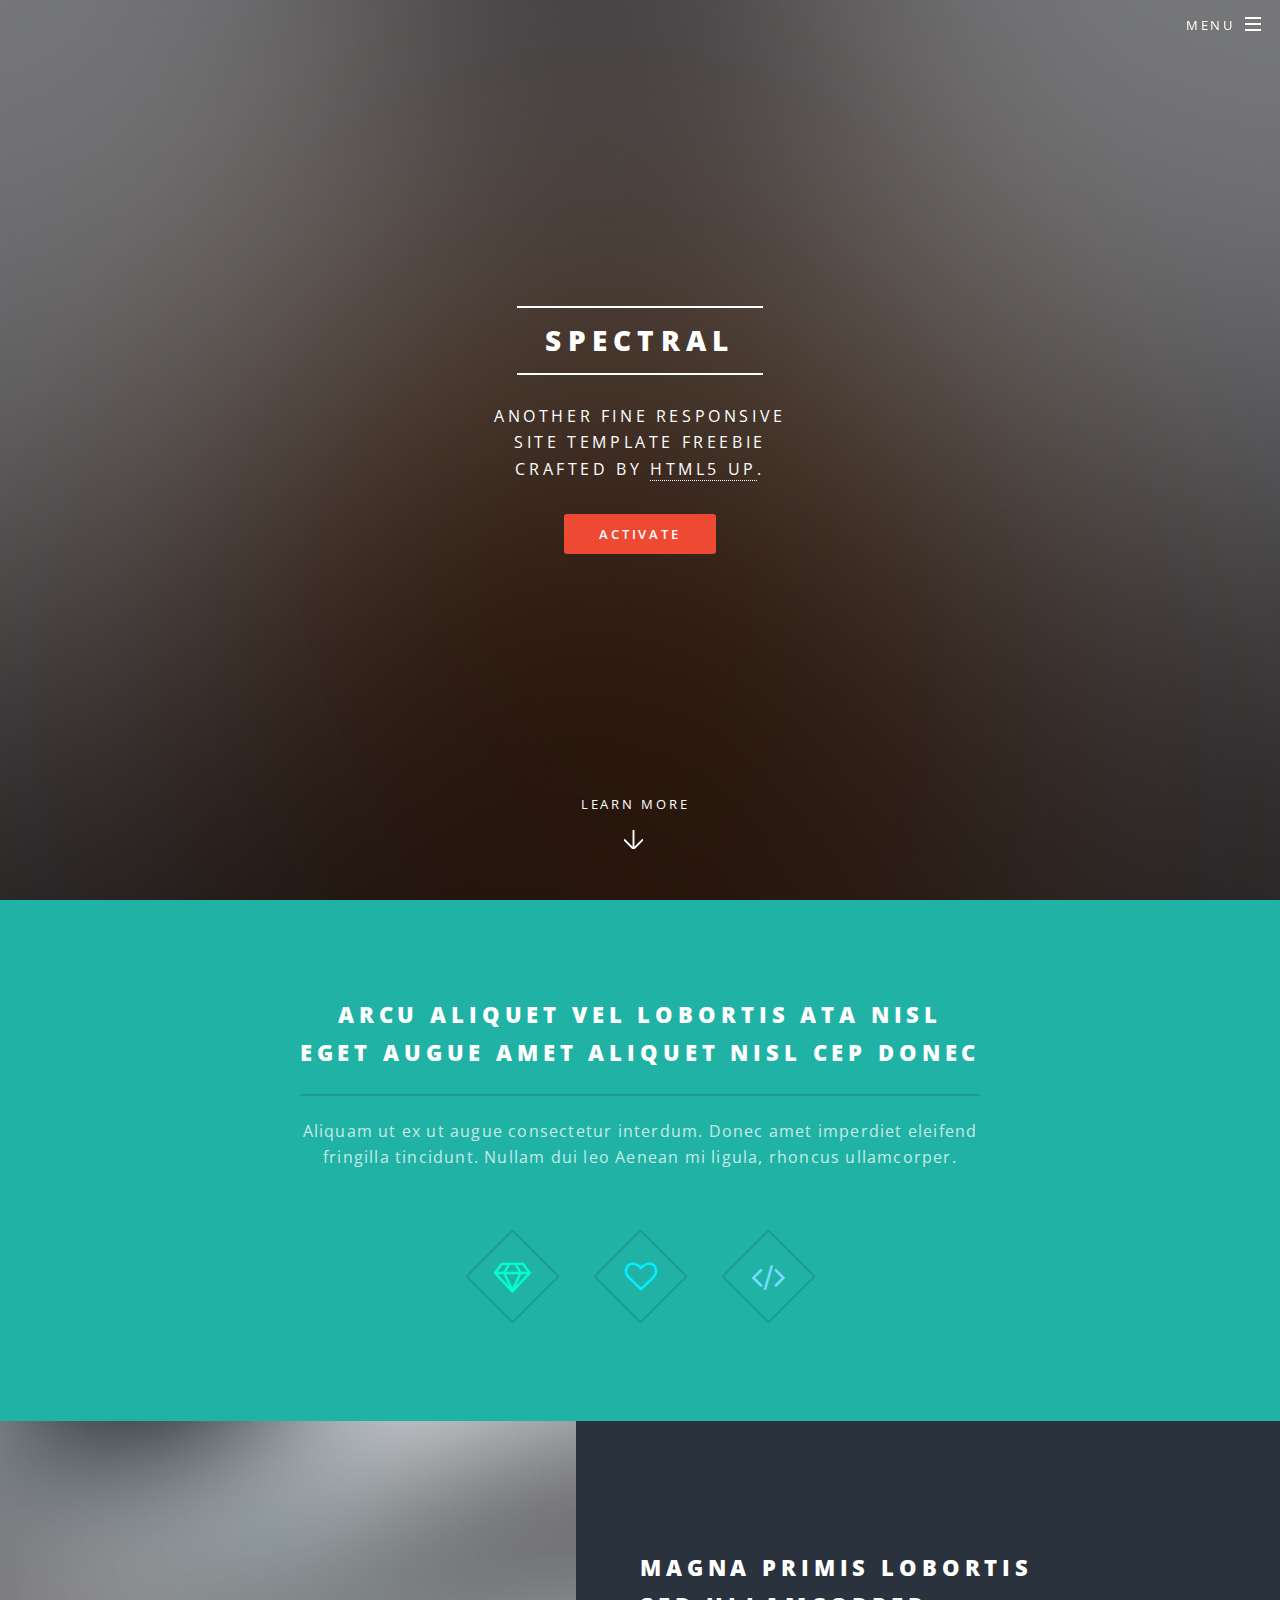
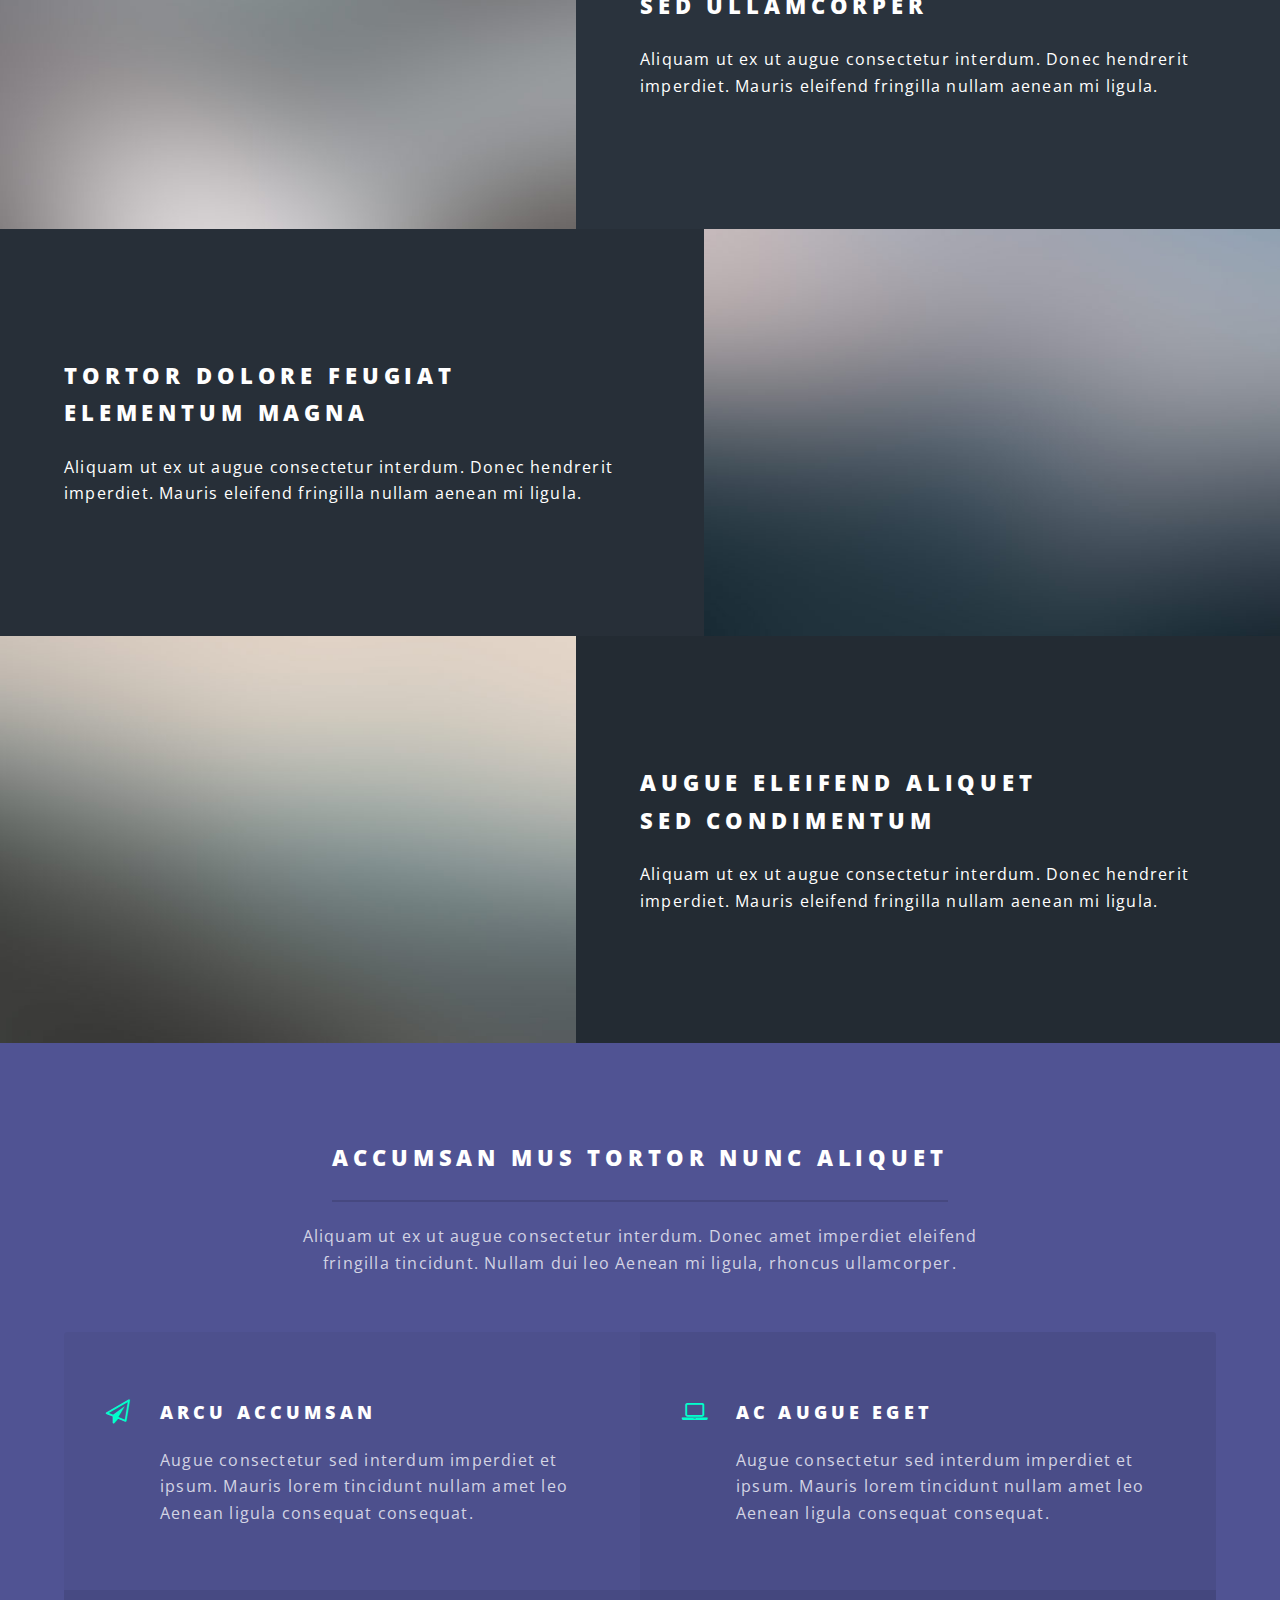
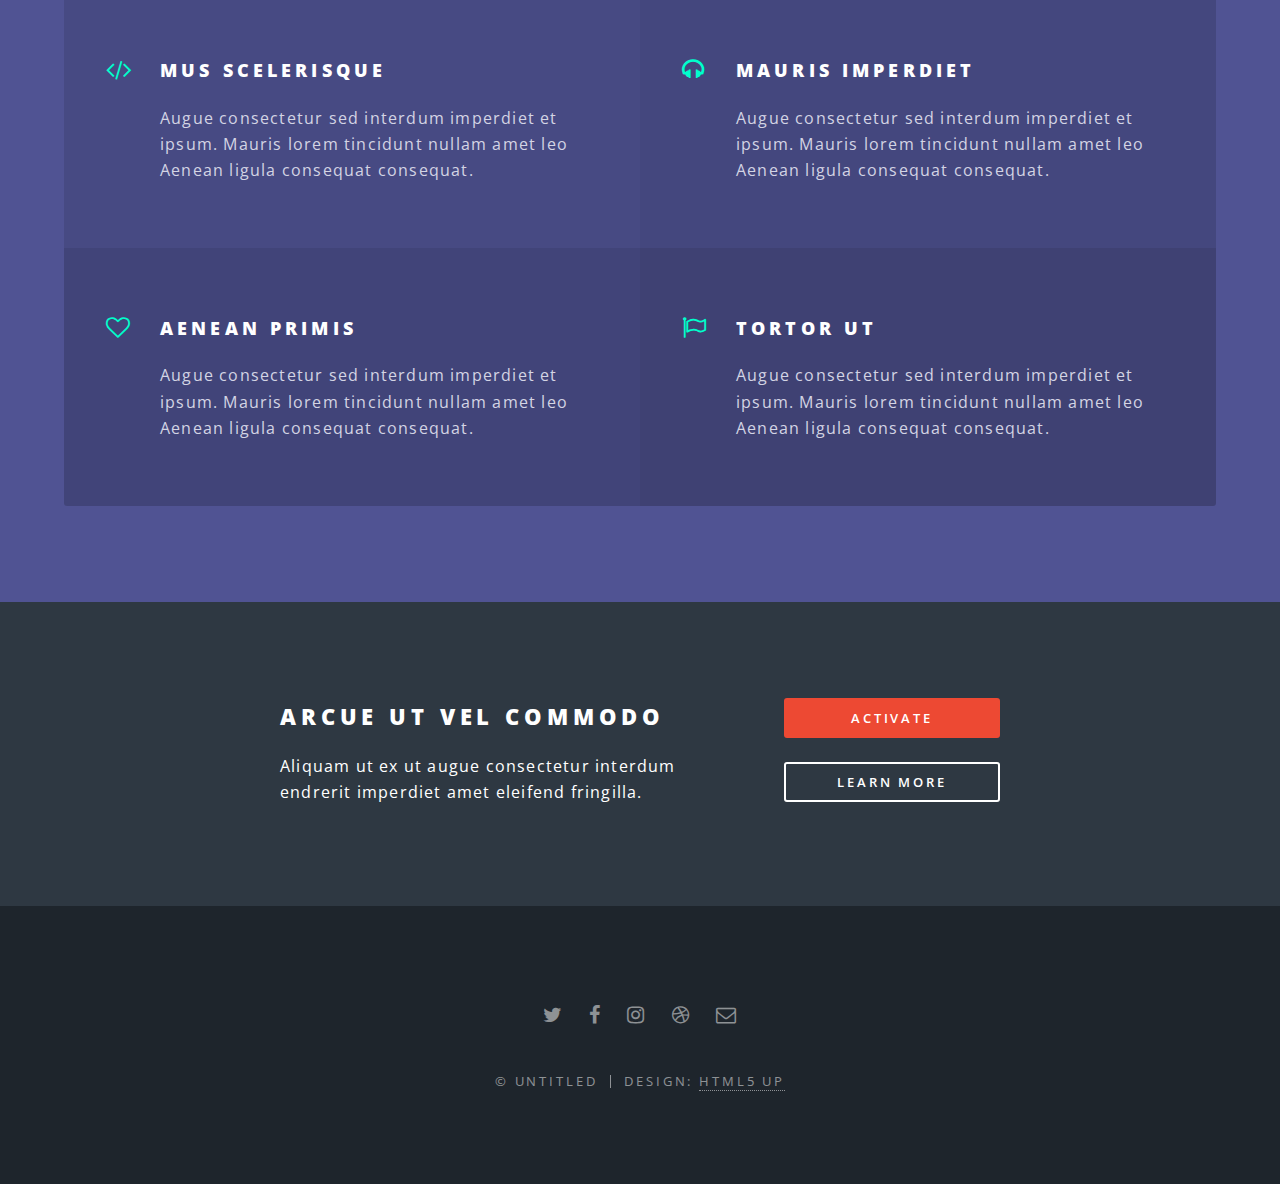
<file: website/html5up-spectral/index.html>
<!DOCTYPE HTML>
<!--
	Spectral by HTML5 UP
	html5up.net | @ajlkn
	Free for personal and commercial use under the CCA 3.0 license (html5up.net/license)
-->
<html>
	<head>
		<title>Spectral by HTML5 UP</title>
		<meta charset="utf-8" />
		<meta name="viewport" content="width=device-width, initial-scale=1" />
		<!--[if lte IE 8]><script src="assets/js/ie/html5shiv.js"></script><![endif]-->
		<link rel="stylesheet" href="assets/css/main.css" />
		<!--[if lte IE 8]><link rel="stylesheet" href="assets/css/ie8.css" /><![endif]-->
		<!--[if lte IE 9]><link rel="stylesheet" href="assets/css/ie9.css" /><![endif]-->
	</head>
	<body class="landing">

		<!-- Page Wrapper -->
			<div id="page-wrapper">

				<!-- Header -->
					<header id="header" class="alt">
						<h1><a href="index.html">Spectral</a></h1>
						<nav id="nav">
							<ul>
								<li class="special">
									<a href="#menu" class="menuToggle"><span>Menu</span></a>
									<div id="menu">
										<ul>
											<li><a href="index.html">Home</a></li>
											<li><a href="generic.html">Generic</a></li>
											<li><a href="elements.html">Elements</a></li>
											<li><a href="#">Sign Up</a></li>
											<li><a href="#">Log In</a></li>
										</ul>
									</div>
								</li>
							</ul>
						</nav>
					</header>

				<!-- Banner -->
					<section id="banner">
						<div class="inner">
							<h2>Spectral</h2>
							<p>Another fine responsive<br />
							site template freebie<br />
							crafted by <a href="http://html5up.net">HTML5 UP</a>.</p>
							<ul class="actions">
								<li><a href="#" class="button special">Activate</a></li>
							</ul>
						</div>
						<a href="#one" class="more scrolly">Learn More</a>
					</section>

				<!-- One -->
					<section id="one" class="wrapper style1 special">
						<div class="inner">
							<header class="major">
								<h2>Arcu aliquet vel lobortis ata nisl<br />
								eget augue amet aliquet nisl cep donec</h2>
								<p>Aliquam ut ex ut augue consectetur interdum. Donec amet imperdiet eleifend<br />
								fringilla tincidunt. Nullam dui leo Aenean mi ligula, rhoncus ullamcorper.</p>
							</header>
							<ul class="icons major">
								<li><span class="icon fa-diamond major style1"><span class="label">Lorem</span></span></li>
								<li><span class="icon fa-heart-o major style2"><span class="label">Ipsum</span></span></li>
								<li><span class="icon fa-code major style3"><span class="label">Dolor</span></span></li>
							</ul>
						</div>
					</section>

				<!-- Two -->
					<section id="two" class="wrapper alt style2">
						<section class="spotlight">
							<div class="image"><img src="images/pic01.jpg" alt="" /></div><div class="content">
								<h2>Magna primis lobortis<br />
								sed ullamcorper</h2>
								<p>Aliquam ut ex ut augue consectetur interdum. Donec hendrerit imperdiet. Mauris eleifend fringilla nullam aenean mi ligula.</p>
							</div>
						</section>
						<section class="spotlight">
							<div class="image"><img src="images/pic02.jpg" alt="" /></div><div class="content">
								<h2>Tortor dolore feugiat<br />
								elementum magna</h2>
								<p>Aliquam ut ex ut augue consectetur interdum. Donec hendrerit imperdiet. Mauris eleifend fringilla nullam aenean mi ligula.</p>
							</div>
						</section>
						<section class="spotlight">
							<div class="image"><img src="images/pic03.jpg" alt="" /></div><div class="content">
								<h2>Augue eleifend aliquet<br />
								sed condimentum</h2>
								<p>Aliquam ut ex ut augue consectetur interdum. Donec hendrerit imperdiet. Mauris eleifend fringilla nullam aenean mi ligula.</p>
							</div>
						</section>
					</section>

				<!-- Three -->
					<section id="three" class="wrapper style3 special">
						<div class="inner">
							<header class="major">
								<h2>Accumsan mus tortor nunc aliquet</h2>
								<p>Aliquam ut ex ut augue consectetur interdum. Donec amet imperdiet eleifend<br />
								fringilla tincidunt. Nullam dui leo Aenean mi ligula, rhoncus ullamcorper.</p>
							</header>
							<ul class="features">
								<li class="icon fa-paper-plane-o">
									<h3>Arcu accumsan</h3>
									<p>Augue consectetur sed interdum imperdiet et ipsum. Mauris lorem tincidunt nullam amet leo Aenean ligula consequat consequat.</p>
								</li>
								<li class="icon fa-laptop">
									<h3>Ac Augue Eget</h3>
									<p>Augue consectetur sed interdum imperdiet et ipsum. Mauris lorem tincidunt nullam amet leo Aenean ligula consequat consequat.</p>
								</li>
								<li class="icon fa-code">
									<h3>Mus Scelerisque</h3>
									<p>Augue consectetur sed interdum imperdiet et ipsum. Mauris lorem tincidunt nullam amet leo Aenean ligula consequat consequat.</p>
								</li>
								<li class="icon fa-headphones">
									<h3>Mauris Imperdiet</h3>
									<p>Augue consectetur sed interdum imperdiet et ipsum. Mauris lorem tincidunt nullam amet leo Aenean ligula consequat consequat.</p>
								</li>
								<li class="icon fa-heart-o">
									<h3>Aenean Primis</h3>
									<p>Augue consectetur sed interdum imperdiet et ipsum. Mauris lorem tincidunt nullam amet leo Aenean ligula consequat consequat.</p>
								</li>
								<li class="icon fa-flag-o">
									<h3>Tortor Ut</h3>
									<p>Augue consectetur sed interdum imperdiet et ipsum. Mauris lorem tincidunt nullam amet leo Aenean ligula consequat consequat.</p>
								</li>
							</ul>
						</div>
					</section>

				<!-- CTA -->
					<section id="cta" class="wrapper style4">
						<div class="inner">
							<header>
								<h2>Arcue ut vel commodo</h2>
								<p>Aliquam ut ex ut augue consectetur interdum endrerit imperdiet amet eleifend fringilla.</p>
							</header>
							<ul class="actions vertical">
								<li><a href="#" class="button fit special">Activate</a></li>
								<li><a href="#" class="button fit">Learn More</a></li>
							</ul>
						</div>
					</section>

				<!-- Footer -->
					<footer id="footer">
						<ul class="icons">
							<li><a href="#" class="icon fa-twitter"><span class="label">Twitter</span></a></li>
							<li><a href="#" class="icon fa-facebook"><span class="label">Facebook</span></a></li>
							<li><a href="#" class="icon fa-instagram"><span class="label">Instagram</span></a></li>
							<li><a href="#" class="icon fa-dribbble"><span class="label">Dribbble</span></a></li>
							<li><a href="#" class="icon fa-envelope-o"><span class="label">Email</span></a></li>
						</ul>
						<ul class="copyright">
							<li>&copy; Untitled</li><li>Design: <a href="http://html5up.net">HTML5 UP</a></li>
						</ul>
					</footer>

			</div>

		<!-- Scripts -->
			<script src="assets/js/jquery.min.js"></script>
			<script src="assets/js/jquery.scrollex.min.js"></script>
			<script src="assets/js/jquery.scrolly.min.js"></script>
			<script src="assets/js/skel.min.js"></script>
			<script src="assets/js/util.js"></script>
			<!--[if lte IE 8]><script src="assets/js/ie/respond.min.js"></script><![endif]-->
			<script src="assets/js/main.js"></script>

	</body>
</html>
</file>
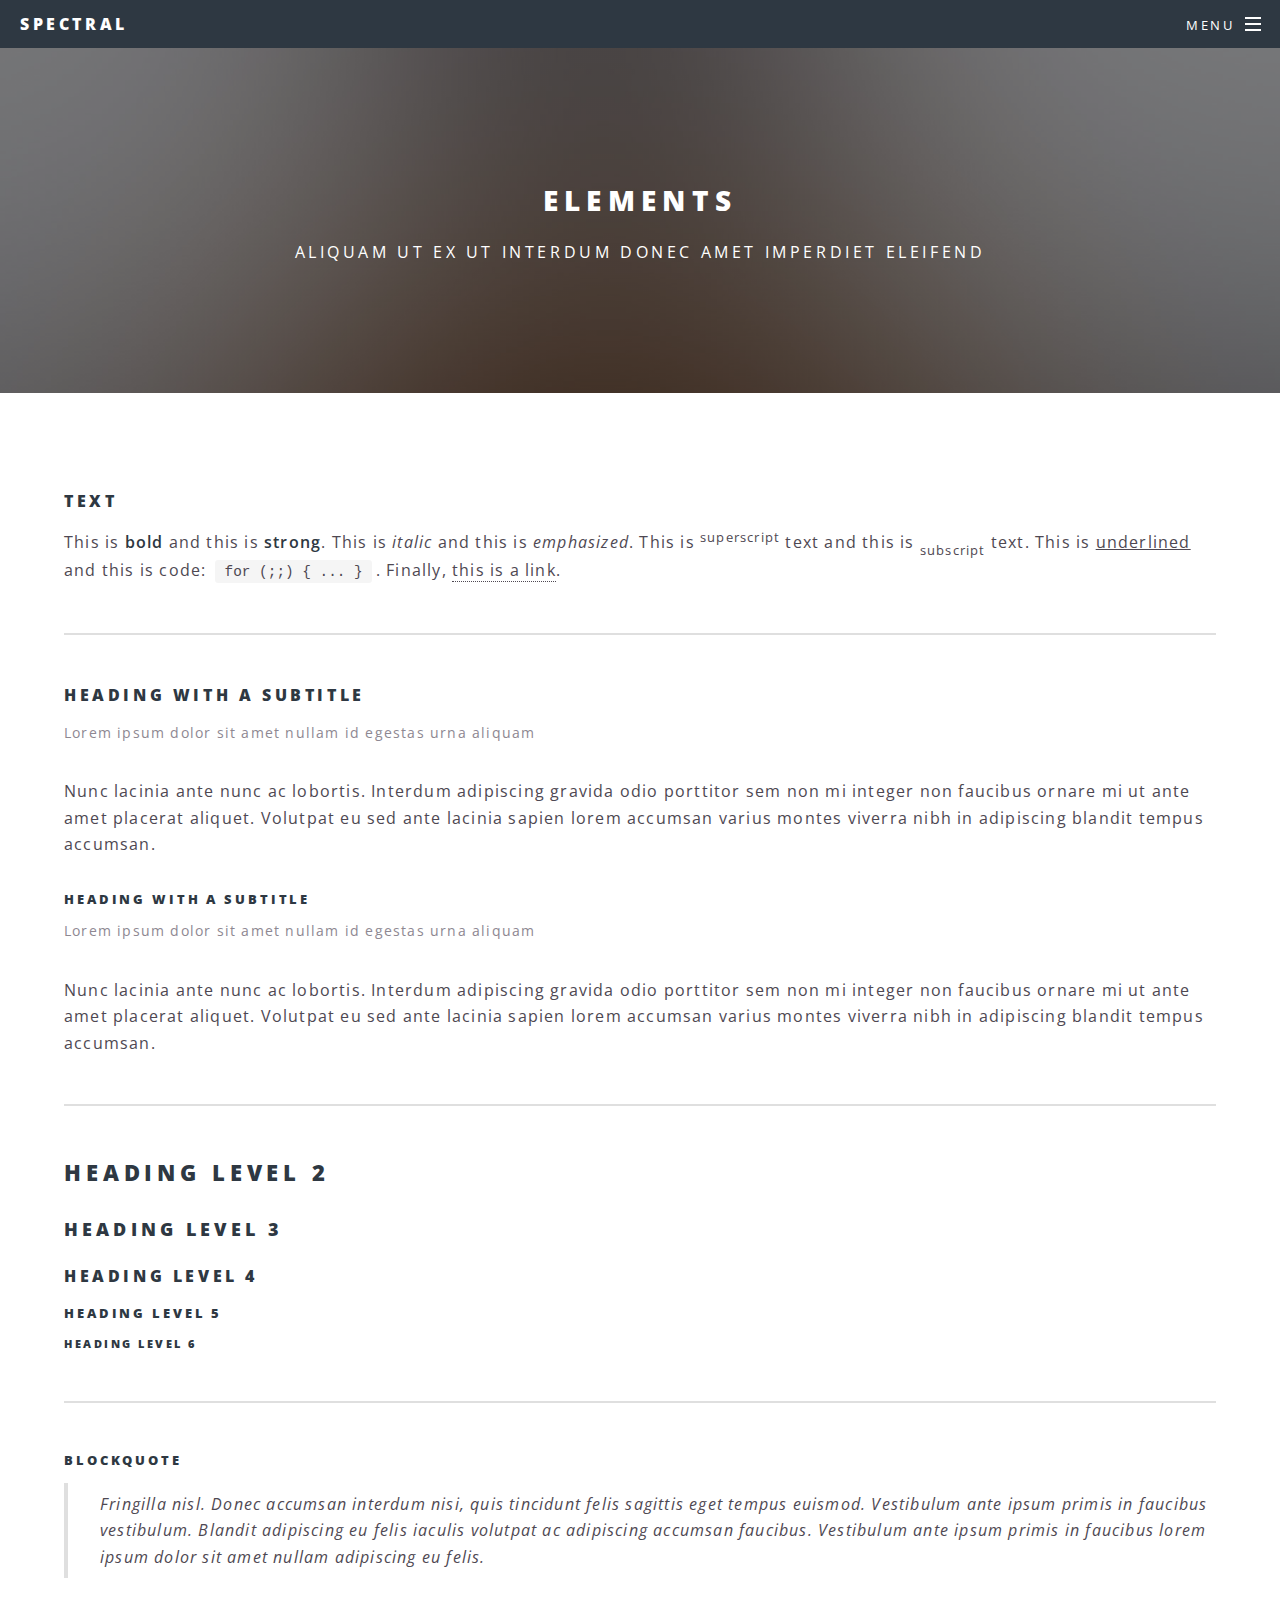
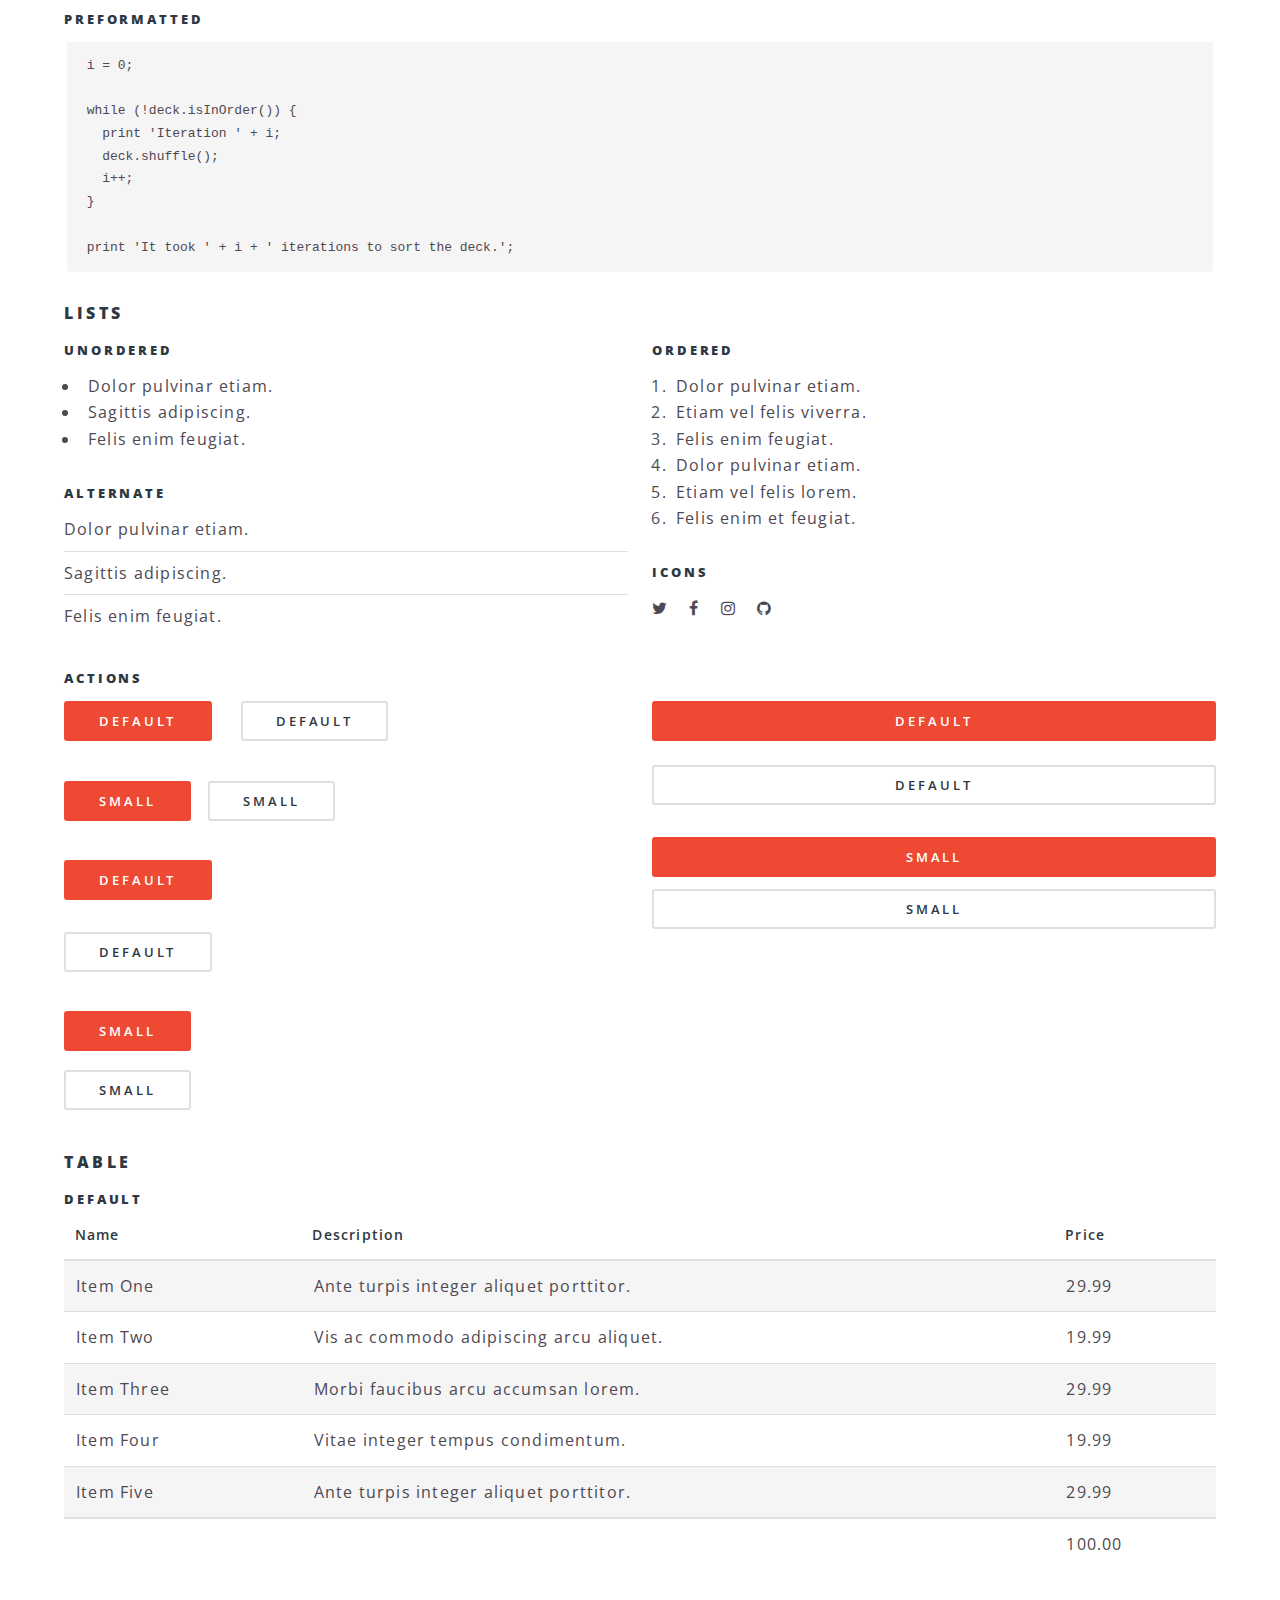
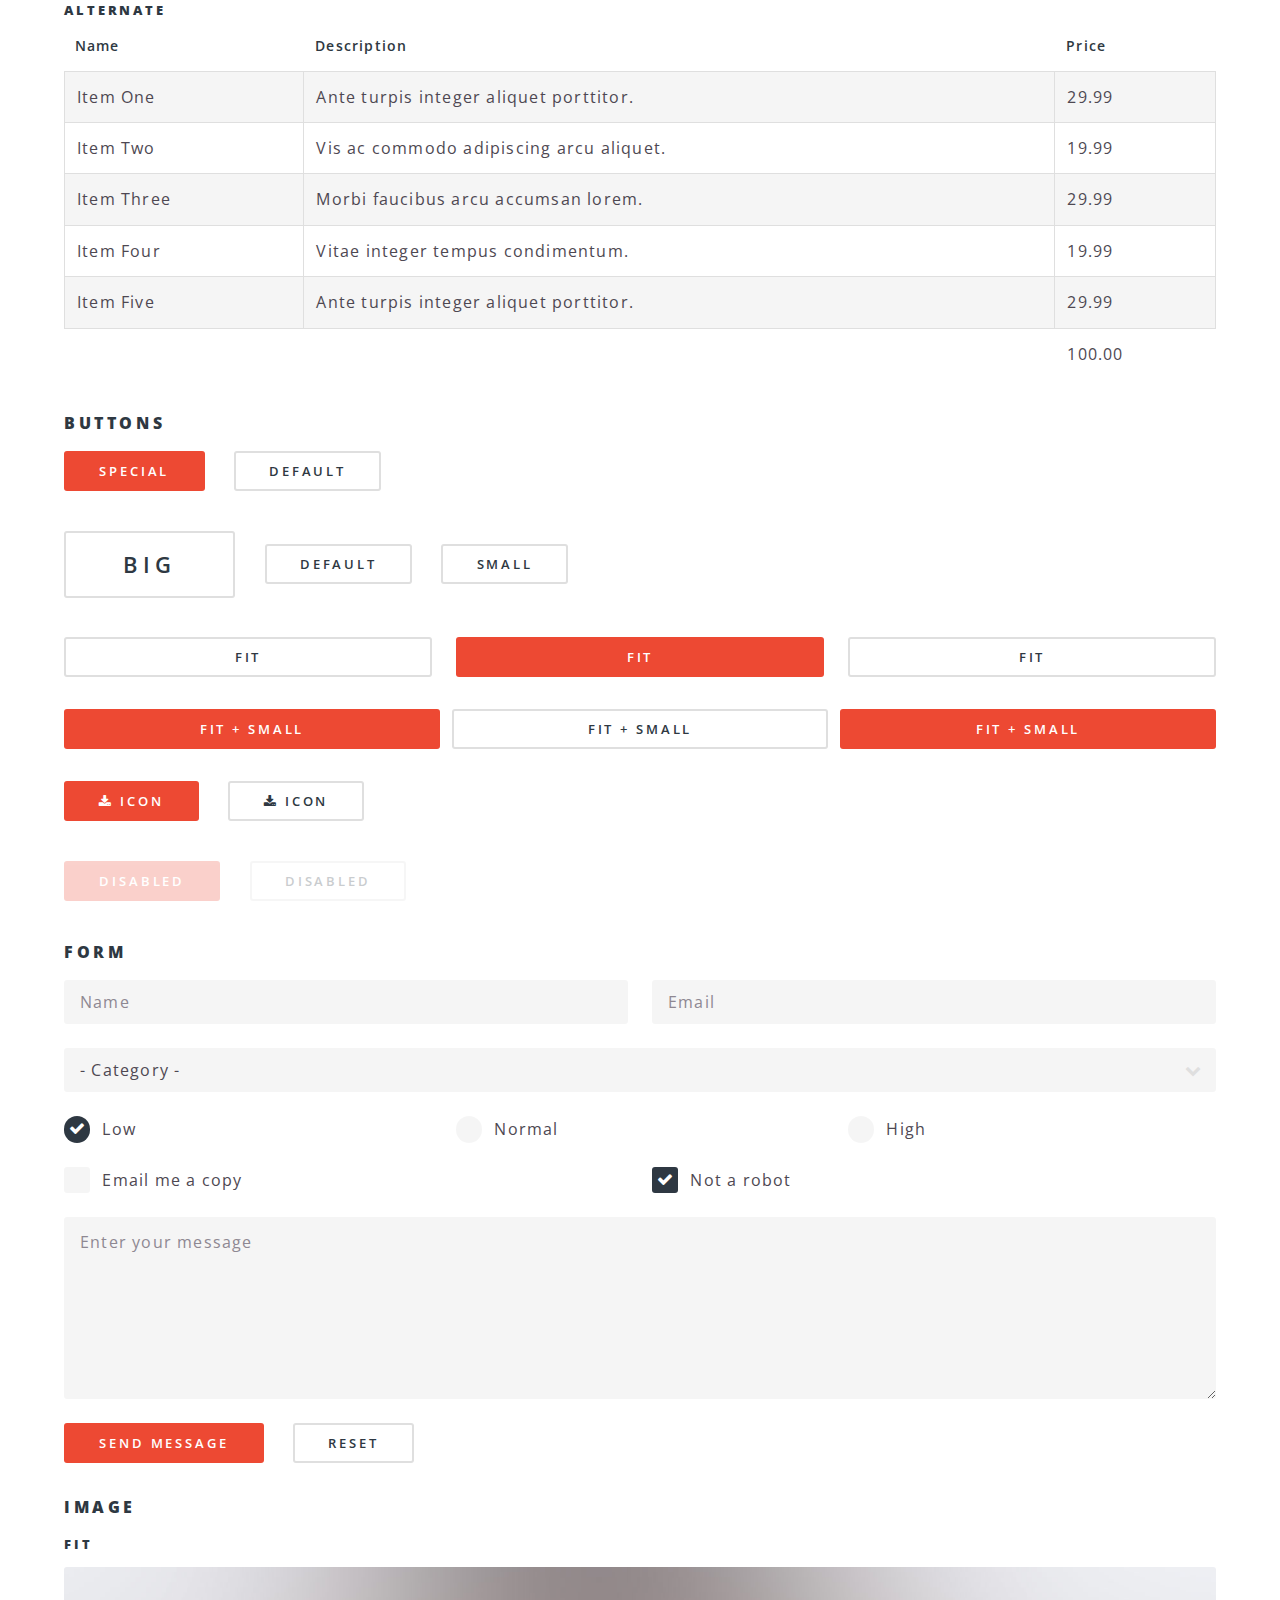
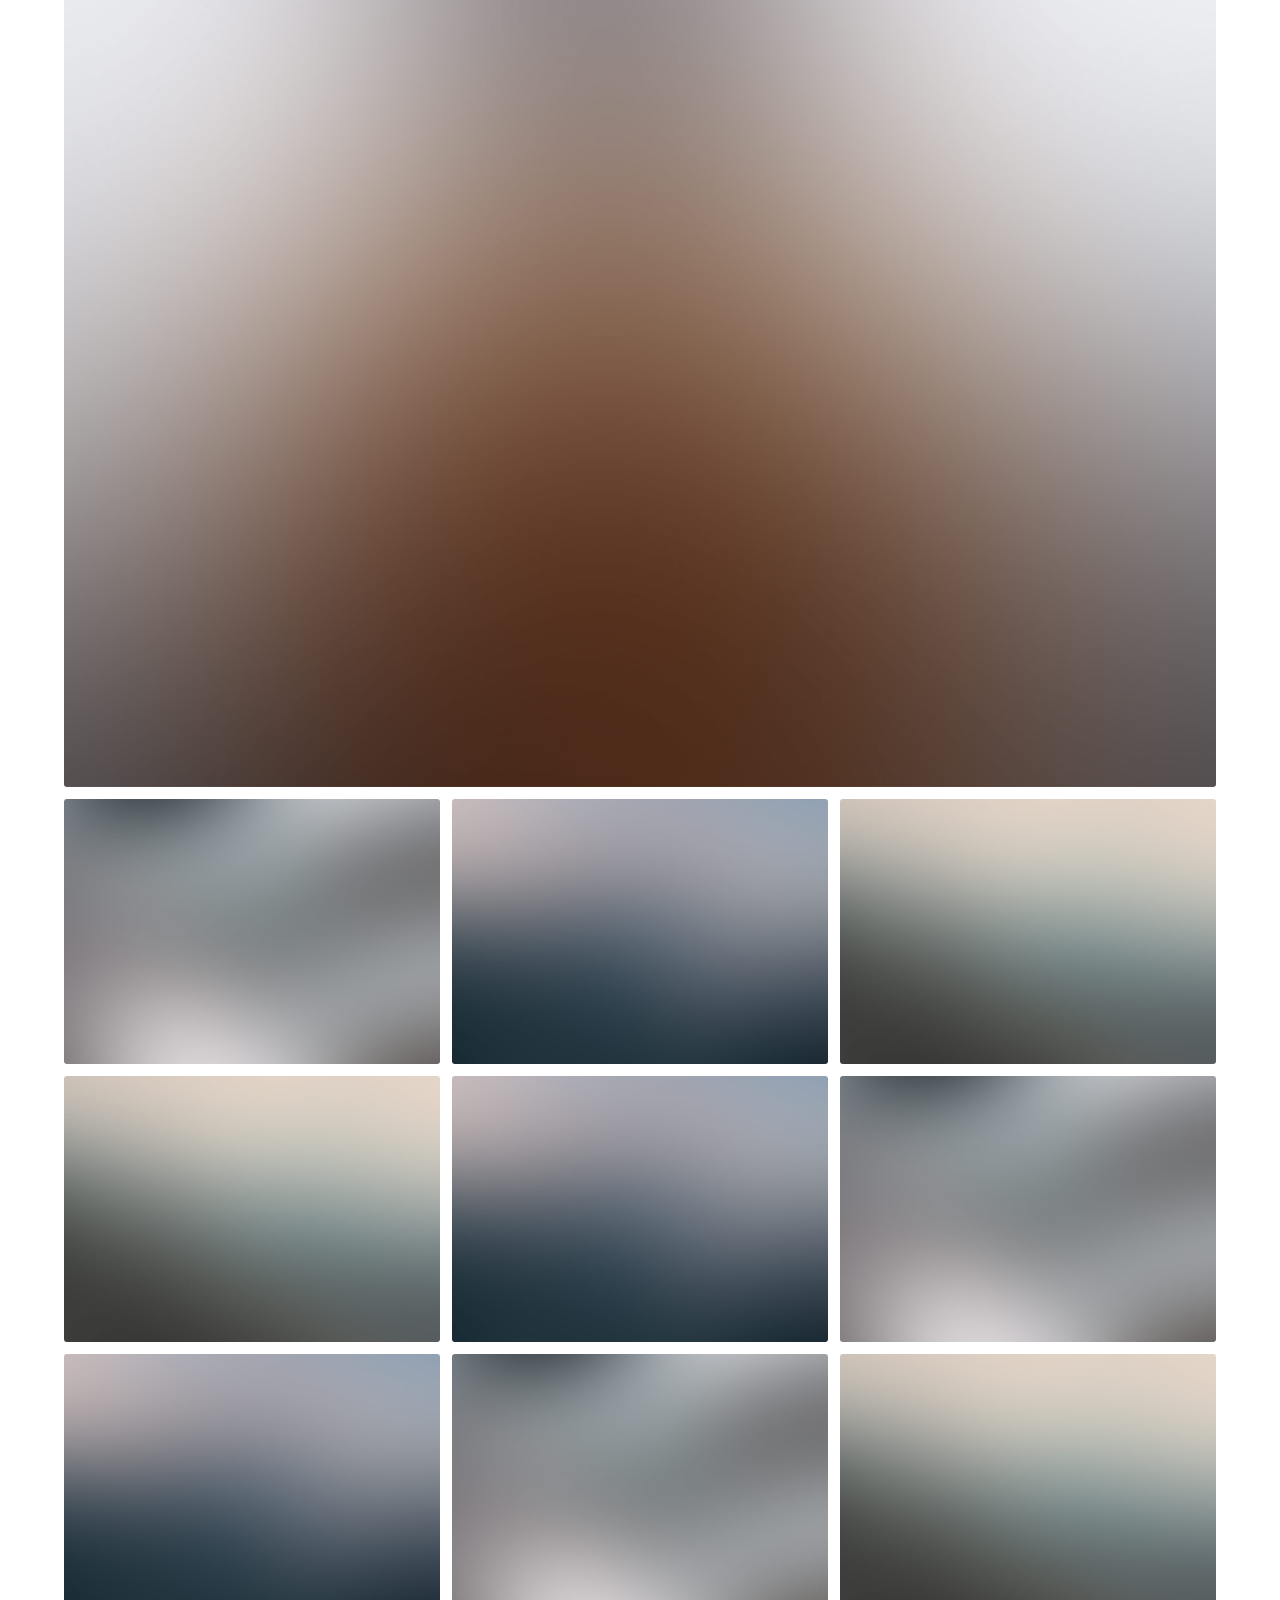
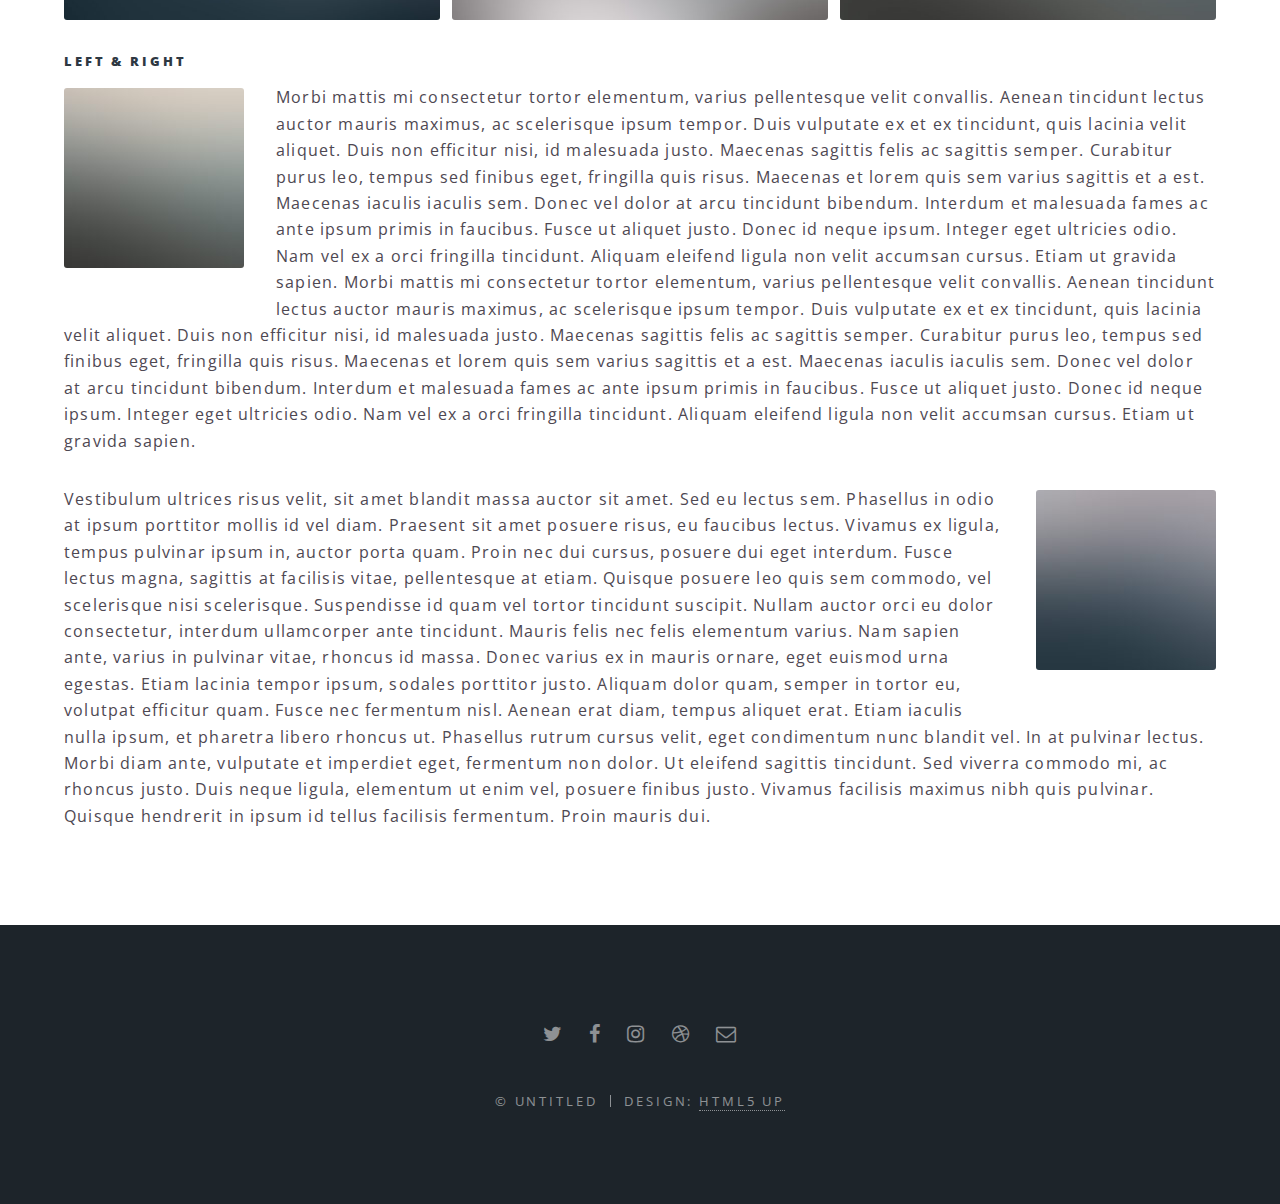
<file: website/html5up-spectral/elements.html>
<!DOCTYPE HTML>
<!--
	Spectral by HTML5 UP
	html5up.net | @ajlkn
	Free for personal and commercial use under the CCA 3.0 license (html5up.net/license)
-->
<html>
	<head>
		<title>Elements - Spectral by HTML5 UP</title>
		<meta charset="utf-8" />
		<meta name="viewport" content="width=device-width, initial-scale=1" />
		<!--[if lte IE 8]><script src="assets/js/ie/html5shiv.js"></script><![endif]-->
		<link rel="stylesheet" href="assets/css/main.css" />
		<!--[if lte IE 8]><link rel="stylesheet" href="assets/css/ie8.css" /><![endif]-->
		<!--[if lte IE 9]><link rel="stylesheet" href="assets/css/ie9.css" /><![endif]-->
	</head>
	<body>

		<!-- Page Wrapper -->
			<div id="page-wrapper">

				<!-- Header -->
					<header id="header">
						<h1><a href="index.html">Spectral</a></h1>
						<nav id="nav">
							<ul>
								<li class="special">
									<a href="#menu" class="menuToggle"><span>Menu</span></a>
									<div id="menu">
										<ul>
											<li><a href="index.html">Home</a></li>
											<li><a href="generic.html">Generic</a></li>
											<li><a href="elements.html">Elements</a></li>
											<li><a href="#">Sign Up</a></li>
											<li><a href="#">Log In</a></li>
										</ul>
									</div>
								</li>
							</ul>
						</nav>
					</header>

				<!-- Main -->
					<article id="main">
						<header>
							<h2>Elements</h2>
							<p>Aliquam ut ex ut interdum donec amet imperdiet eleifend</p>
						</header>
						<section class="wrapper style5">
							<div class="inner">

								<section>
									<h4>Text</h4>
									<p>This is <b>bold</b> and this is <strong>strong</strong>. This is <i>italic</i> and this is <em>emphasized</em>.
									This is <sup>superscript</sup> text and this is <sub>subscript</sub> text.
									This is <u>underlined</u> and this is code: <code>for (;;) { ... }</code>. Finally, <a href="#">this is a link</a>.</p>
									<hr />
									<header>
										<h4>Heading with a Subtitle</h4>
										<p>Lorem ipsum dolor sit amet nullam id egestas urna aliquam</p>
									</header>
									<p>Nunc lacinia ante nunc ac lobortis. Interdum adipiscing gravida odio porttitor sem non mi integer non faucibus ornare mi ut ante amet placerat aliquet. Volutpat eu sed ante lacinia sapien lorem accumsan varius montes viverra nibh in adipiscing blandit tempus accumsan.</p>
									<header>
										<h5>Heading with a Subtitle</h5>
										<p>Lorem ipsum dolor sit amet nullam id egestas urna aliquam</p>
									</header>
									<p>Nunc lacinia ante nunc ac lobortis. Interdum adipiscing gravida odio porttitor sem non mi integer non faucibus ornare mi ut ante amet placerat aliquet. Volutpat eu sed ante lacinia sapien lorem accumsan varius montes viverra nibh in adipiscing blandit tempus accumsan.</p>
									<hr />
									<h2>Heading Level 2</h2>
									<h3>Heading Level 3</h3>
									<h4>Heading Level 4</h4>
									<h5>Heading Level 5</h5>
									<h6>Heading Level 6</h6>
									<hr />
									<h5>Blockquote</h5>
									<blockquote>Fringilla nisl. Donec accumsan interdum nisi, quis tincidunt felis sagittis eget tempus euismod. Vestibulum ante ipsum primis in faucibus vestibulum. Blandit adipiscing eu felis iaculis volutpat ac adipiscing accumsan faucibus. Vestibulum ante ipsum primis in faucibus lorem ipsum dolor sit amet nullam adipiscing eu felis.</blockquote>
									<h5>Preformatted</h5>
									<pre><code>i = 0;

while (!deck.isInOrder()) {
  print 'Iteration ' + i;
  deck.shuffle();
  i++;
}

print 'It took ' + i + ' iterations to sort the deck.';</code></pre>
								</section>

								<section>
									<h4>Lists</h4>
									<div class="row">
										<div class="6u 12u$(medium)">
											<h5>Unordered</h5>
											<ul>
												<li>Dolor pulvinar etiam.</li>
												<li>Sagittis adipiscing.</li>
												<li>Felis enim feugiat.</li>
											</ul>
											<h5>Alternate</h5>
											<ul class="alt">
												<li>Dolor pulvinar etiam.</li>
												<li>Sagittis adipiscing.</li>
												<li>Felis enim feugiat.</li>
											</ul>
										</div>
										<div class="6u$ 12u$(medium)">
											<h5>Ordered</h5>
											<ol>
												<li>Dolor pulvinar etiam.</li>
												<li>Etiam vel felis viverra.</li>
												<li>Felis enim feugiat.</li>
												<li>Dolor pulvinar etiam.</li>
												<li>Etiam vel felis lorem.</li>
												<li>Felis enim et feugiat.</li>
											</ol>
											<h5>Icons</h5>
											<ul class="icons">
												<li><a href="#" class="icon fa-twitter"><span class="label">Twitter</span></a></li>
												<li><a href="#" class="icon fa-facebook"><span class="label">Facebook</span></a></li>
												<li><a href="#" class="icon fa-instagram"><span class="label">Instagram</span></a></li>
												<li><a href="#" class="icon fa-github"><span class="label">Github</span></a></li>
											</ul>
										</div>
									</div>
									<h5>Actions</h5>
									<div class="row">
										<div class="6u 12u$(medium)">
											<ul class="actions">
												<li><a href="#" class="button special">Default</a></li>
												<li><a href="#" class="button">Default</a></li>
											</ul>
											<ul class="actions small">
												<li><a href="#" class="button special small">Small</a></li>
												<li><a href="#" class="button small">Small</a></li>
											</ul>
											<ul class="actions vertical">
												<li><a href="#" class="button special">Default</a></li>
												<li><a href="#" class="button">Default</a></li>
											</ul>
											<ul class="actions vertical small">
												<li><a href="#" class="button special small">Small</a></li>
												<li><a href="#" class="button small">Small</a></li>
											</ul>
										</div>
										<div class="6u 12u$(medium)">
											<ul class="actions vertical">
												<li><a href="#" class="button special fit">Default</a></li>
												<li><a href="#" class="button fit">Default</a></li>
											</ul>
											<ul class="actions vertical small">
												<li><a href="#" class="button special small fit">Small</a></li>
												<li><a href="#" class="button small fit">Small</a></li>
											</ul>
										</div>
									</div>
								</section>

								<section>
									<h4>Table</h4>
									<h5>Default</h5>
									<div class="table-wrapper">
										<table>
											<thead>
												<tr>
													<th>Name</th>
													<th>Description</th>
													<th>Price</th>
												</tr>
											</thead>
											<tbody>
												<tr>
													<td>Item One</td>
													<td>Ante turpis integer aliquet porttitor.</td>
													<td>29.99</td>
												</tr>
												<tr>
													<td>Item Two</td>
													<td>Vis ac commodo adipiscing arcu aliquet.</td>
													<td>19.99</td>
												</tr>
												<tr>
													<td>Item Three</td>
													<td> Morbi faucibus arcu accumsan lorem.</td>
													<td>29.99</td>
												</tr>
												<tr>
													<td>Item Four</td>
													<td>Vitae integer tempus condimentum.</td>
													<td>19.99</td>
												</tr>
												<tr>
													<td>Item Five</td>
													<td>Ante turpis integer aliquet porttitor.</td>
													<td>29.99</td>
												</tr>
											</tbody>
											<tfoot>
												<tr>
													<td colspan="2"></td>
													<td>100.00</td>
												</tr>
											</tfoot>
										</table>
									</div>

									<h5>Alternate</h5>
									<div class="table-wrapper">
										<table class="alt">
											<thead>
												<tr>
													<th>Name</th>
													<th>Description</th>
													<th>Price</th>
												</tr>
											</thead>
											<tbody>
												<tr>
													<td>Item One</td>
													<td>Ante turpis integer aliquet porttitor.</td>
													<td>29.99</td>
												</tr>
												<tr>
													<td>Item Two</td>
													<td>Vis ac commodo adipiscing arcu aliquet.</td>
													<td>19.99</td>
												</tr>
												<tr>
													<td>Item Three</td>
													<td> Morbi faucibus arcu accumsan lorem.</td>
													<td>29.99</td>
												</tr>
												<tr>
													<td>Item Four</td>
													<td>Vitae integer tempus condimentum.</td>
													<td>19.99</td>
												</tr>
												<tr>
													<td>Item Five</td>
													<td>Ante turpis integer aliquet porttitor.</td>
													<td>29.99</td>
												</tr>
											</tbody>
											<tfoot>
												<tr>
													<td colspan="2"></td>
													<td>100.00</td>
												</tr>
											</tfoot>
										</table>
									</div>
								</section>

								<section>
									<h4>Buttons</h4>
									<ul class="actions">
										<li><a href="#" class="button special">Special</a></li>
										<li><a href="#" class="button">Default</a></li>
									</ul>
									<ul class="actions">
										<li><a href="#" class="button big">Big</a></li>
										<li><a href="#" class="button">Default</a></li>
										<li><a href="#" class="button small">Small</a></li>
									</ul>
									<ul class="actions fit">
										<li><a href="#" class="button fit">Fit</a></li>
										<li><a href="#" class="button special fit">Fit</a></li>
										<li><a href="#" class="button fit">Fit</a></li>
									</ul>
									<ul class="actions fit small">
										<li><a href="#" class="button special fit small">Fit + Small</a></li>
										<li><a href="#" class="button fit small">Fit + Small</a></li>
										<li><a href="#" class="button special fit small">Fit + Small</a></li>
									</ul>
									<ul class="actions">
										<li><a href="#" class="button special icon fa-download">Icon</a></li>
										<li><a href="#" class="button icon fa-download">Icon</a></li>
									</ul>
									<ul class="actions">
										<li><span class="button special disabled">Disabled</span></li>
										<li><span class="button disabled">Disabled</span></li>
									</ul>
								</section>

								<section>
									<h4>Form</h4>
									<form method="post" action="#">
										<div class="row uniform">
											<div class="6u 12u$(xsmall)">
												<input type="text" name="demo-name" id="demo-name" value="" placeholder="Name" />
											</div>
											<div class="6u$ 12u$(xsmall)">
												<input type="email" name="demo-email" id="demo-email" value="" placeholder="Email" />
											</div>
											<div class="12u$">
												<div class="select-wrapper">
													<select name="demo-category" id="demo-category">
														<option value="">- Category -</option>
														<option value="1">Manufacturing</option>
														<option value="1">Shipping</option>
														<option value="1">Administration</option>
														<option value="1">Human Resources</option>
													</select>
												</div>
											</div>
											<div class="4u 12u$(small)">
												<input type="radio" id="demo-priority-low" name="demo-priority" checked>
												<label for="demo-priority-low">Low</label>
											</div>
											<div class="4u 12u$(small)">
												<input type="radio" id="demo-priority-normal" name="demo-priority">
												<label for="demo-priority-normal">Normal</label>
											</div>
											<div class="4u$ 12u$(small)">
												<input type="radio" id="demo-priority-high" name="demo-priority">
												<label for="demo-priority-high">High</label>
											</div>
											<div class="6u 12u$(small)">
												<input type="checkbox" id="demo-copy" name="demo-copy">
												<label for="demo-copy">Email me a copy</label>
											</div>
											<div class="6u$ 12u$(small)">
												<input type="checkbox" id="demo-human" name="demo-human" checked>
												<label for="demo-human">Not a robot</label>
											</div>
											<div class="12u$">
												<textarea name="demo-message" id="demo-message" placeholder="Enter your message" rows="6"></textarea>
											</div>
											<div class="12u$">
												<ul class="actions">
													<li><input type="submit" value="Send Message" class="special" /></li>
													<li><input type="reset" value="Reset" /></li>
												</ul>
											</div>
										</div>
									</form>
								</section>

								<section>
									<h4>Image</h4>
									<h5>Fit</h5>
									<div class="box alt">
										<div class="row uniform 50%">
											<div class="12u"><span class="image fit"><img src="images/banner.jpg" alt="" /></span></div>
											<div class="4u"><span class="image fit"><img src="images/pic01.jpg" alt="" /></span></div>
											<div class="4u"><span class="image fit"><img src="images/pic02.jpg" alt="" /></span></div>
											<div class="4u"><span class="image fit"><img src="images/pic03.jpg" alt="" /></span></div>
											<div class="4u"><span class="image fit"><img src="images/pic03.jpg" alt="" /></span></div>
											<div class="4u"><span class="image fit"><img src="images/pic02.jpg" alt="" /></span></div>
											<div class="4u"><span class="image fit"><img src="images/pic01.jpg" alt="" /></span></div>
											<div class="4u"><span class="image fit"><img src="images/pic02.jpg" alt="" /></span></div>
											<div class="4u"><span class="image fit"><img src="images/pic01.jpg" alt="" /></span></div>
											<div class="4u"><span class="image fit"><img src="images/pic03.jpg" alt="" /></span></div>
										</div>
									</div>
									<h5>Left &amp; Right</h5>
									<p><span class="image left"><img src="images/pic04.jpg" alt="" /></span>Morbi mattis mi consectetur tortor elementum, varius pellentesque velit convallis. Aenean tincidunt lectus auctor mauris maximus, ac scelerisque ipsum tempor. Duis vulputate ex et ex tincidunt, quis lacinia velit aliquet. Duis non efficitur nisi, id malesuada justo. Maecenas sagittis felis ac sagittis semper. Curabitur purus leo, tempus sed finibus eget, fringilla quis risus. Maecenas et lorem quis sem varius sagittis et a est. Maecenas iaculis iaculis sem. Donec vel dolor at arcu tincidunt bibendum. Interdum et malesuada fames ac ante ipsum primis in faucibus. Fusce ut aliquet justo. Donec id neque ipsum. Integer eget ultricies odio. Nam vel ex a orci fringilla tincidunt. Aliquam eleifend ligula non velit accumsan cursus. Etiam ut gravida sapien. Morbi mattis mi consectetur tortor elementum, varius pellentesque velit convallis. Aenean tincidunt lectus auctor mauris maximus, ac scelerisque ipsum tempor. Duis vulputate ex et ex tincidunt, quis lacinia velit aliquet. Duis non efficitur nisi, id malesuada justo. Maecenas sagittis felis ac sagittis semper. Curabitur purus leo, tempus sed finibus eget, fringilla quis risus. Maecenas et lorem quis sem varius sagittis et a est. Maecenas iaculis iaculis sem. Donec vel dolor at arcu tincidunt bibendum. Interdum et malesuada fames ac ante ipsum primis in faucibus. Fusce ut aliquet justo. Donec id neque ipsum. Integer eget ultricies odio. Nam vel ex a orci fringilla tincidunt. Aliquam eleifend ligula non velit accumsan cursus. Etiam ut gravida sapien.</p>
									<p><span class="image right"><img src="images/pic05.jpg" alt="" /></span>Vestibulum ultrices risus velit, sit amet blandit massa auctor sit amet. Sed eu lectus sem. Phasellus in odio at ipsum porttitor mollis id vel diam. Praesent sit amet posuere risus, eu faucibus lectus. Vivamus ex ligula, tempus pulvinar ipsum in, auctor porta quam. Proin nec dui cursus, posuere dui eget interdum. Fusce lectus magna, sagittis at facilisis vitae, pellentesque at etiam. Quisque posuere leo quis sem commodo, vel scelerisque nisi scelerisque. Suspendisse id quam vel tortor tincidunt suscipit. Nullam auctor orci eu dolor consectetur, interdum ullamcorper ante tincidunt. Mauris felis nec felis elementum varius. Nam sapien ante, varius in pulvinar vitae, rhoncus id massa. Donec varius ex in mauris ornare, eget euismod urna egestas. Etiam lacinia tempor ipsum, sodales porttitor justo. Aliquam dolor quam, semper in tortor eu, volutpat efficitur quam. Fusce nec fermentum nisl. Aenean erat diam, tempus aliquet erat. Etiam iaculis nulla ipsum, et pharetra libero rhoncus ut. Phasellus rutrum cursus velit, eget condimentum nunc blandit vel. In at pulvinar lectus. Morbi diam ante, vulputate et imperdiet eget, fermentum non dolor. Ut eleifend sagittis tincidunt. Sed viverra commodo mi, ac rhoncus justo. Duis neque ligula, elementum ut enim vel, posuere finibus justo. Vivamus facilisis maximus nibh quis pulvinar. Quisque hendrerit in ipsum id tellus facilisis fermentum. Proin mauris dui.</p>
								</section>

							</div>
						</section>
					</article>

				<!-- Footer -->
					<footer id="footer">
						<ul class="icons">
							<li><a href="#" class="icon fa-twitter"><span class="label">Twitter</span></a></li>
							<li><a href="#" class="icon fa-facebook"><span class="label">Facebook</span></a></li>
							<li><a href="#" class="icon fa-instagram"><span class="label">Instagram</span></a></li>
							<li><a href="#" class="icon fa-dribbble"><span class="label">Dribbble</span></a></li>
							<li><a href="#" class="icon fa-envelope-o"><span class="label">Email</span></a></li>
						</ul>
						<ul class="copyright">
							<li>&copy; Untitled</li><li>Design: <a href="http://html5up.net">HTML5 UP</a></li>
						</ul>
					</footer>

			</div>

		<!-- Scripts -->
			<script src="assets/js/jquery.min.js"></script>
			<script src="assets/js/jquery.scrollex.min.js"></script>
			<script src="assets/js/jquery.scrolly.min.js"></script>
			<script src="assets/js/skel.min.js"></script>
			<script src="assets/js/util.js"></script>
			<!--[if lte IE 8]><script src="assets/js/ie/respond.min.js"></script><![endif]-->
			<script src="assets/js/main.js"></script>

	</body>
</html>
</file>
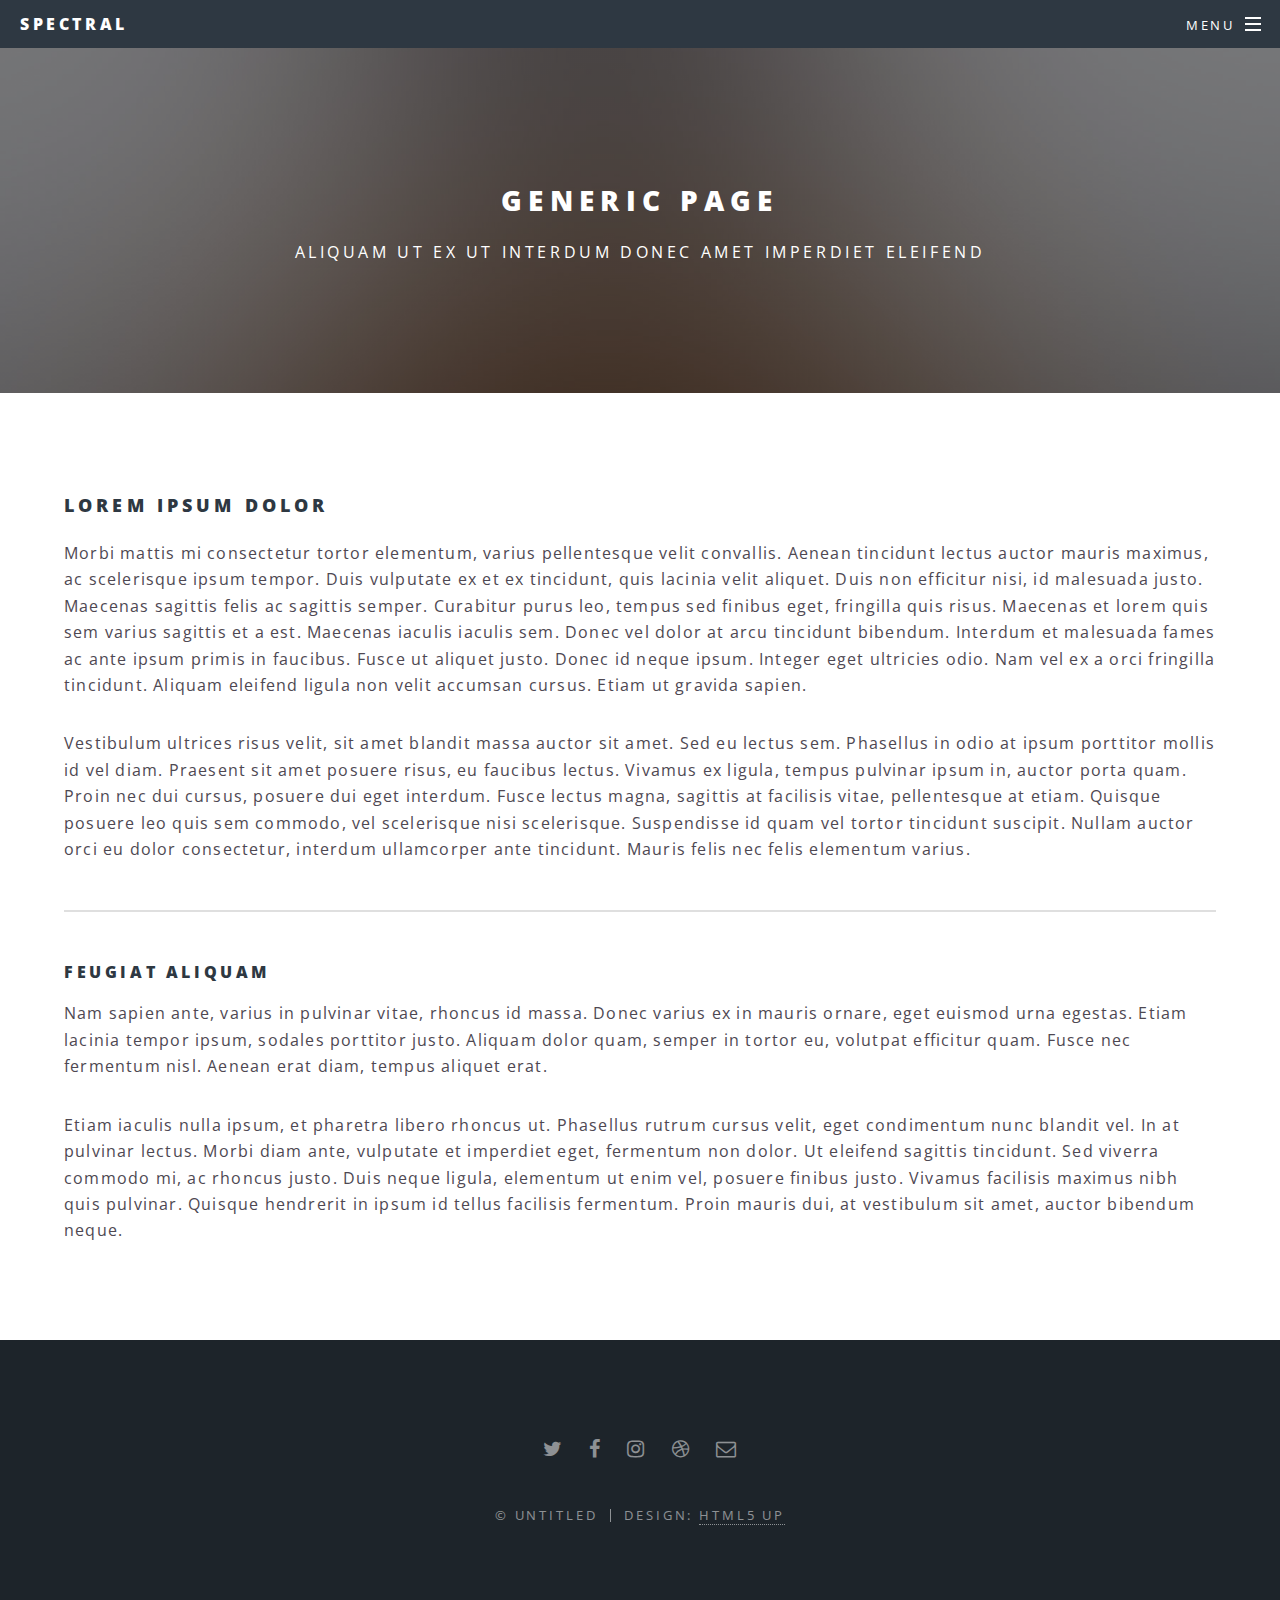
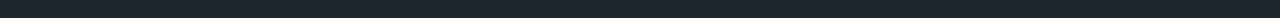
<file: website/html5up-spectral/generic.html>
<!DOCTYPE HTML>
<!--
	Spectral by HTML5 UP
	html5up.net | @ajlkn
	Free for personal and commercial use under the CCA 3.0 license (html5up.net/license)
-->
<html>
	<head>
		<title>Generic - Spectral by HTML5 UP</title>
		<meta charset="utf-8" />
		<meta name="viewport" content="width=device-width, initial-scale=1" />
		<!--[if lte IE 8]><script src="assets/js/ie/html5shiv.js"></script><![endif]-->
		<link rel="stylesheet" href="assets/css/main.css" />
		<!--[if lte IE 8]><link rel="stylesheet" href="assets/css/ie8.css" /><![endif]-->
		<!--[if lte IE 9]><link rel="stylesheet" href="assets/css/ie9.css" /><![endif]-->
	</head>
	<body>

		<!-- Page Wrapper -->
			<div id="page-wrapper">

				<!-- Header -->
					<header id="header">
						<h1><a href="index.html">Spectral</a></h1>
						<nav id="nav">
							<ul>
								<li class="special">
									<a href="#menu" class="menuToggle"><span>Menu</span></a>
									<div id="menu">
										<ul>
											<li><a href="index.html">Home</a></li>
											<li><a href="generic.html">Generic</a></li>
											<li><a href="elements.html">Elements</a></li>
											<li><a href="#">Sign Up</a></li>
											<li><a href="#">Log In</a></li>
										</ul>
									</div>
								</li>
							</ul>
						</nav>
					</header>

				<!-- Main -->
					<article id="main">
						<header>
							<h2>Generic Page</h2>
							<p>Aliquam ut ex ut interdum donec amet imperdiet eleifend</p>
						</header>
						<section class="wrapper style5">
							<div class="inner">

								<h3>Lorem ipsum dolor</h3>
								<p>Morbi mattis mi consectetur tortor elementum, varius pellentesque velit convallis. Aenean tincidunt lectus auctor mauris maximus, ac scelerisque ipsum tempor. Duis vulputate ex et ex tincidunt, quis lacinia velit aliquet. Duis non efficitur nisi, id malesuada justo. Maecenas sagittis felis ac sagittis semper. Curabitur purus leo, tempus sed finibus eget, fringilla quis risus. Maecenas et lorem quis sem varius sagittis et a est. Maecenas iaculis iaculis sem. Donec vel dolor at arcu tincidunt bibendum. Interdum et malesuada fames ac ante ipsum primis in faucibus. Fusce ut aliquet justo. Donec id neque ipsum. Integer eget ultricies odio. Nam vel ex a orci fringilla tincidunt. Aliquam eleifend ligula non velit accumsan cursus. Etiam ut gravida sapien.</p>

								<p>Vestibulum ultrices risus velit, sit amet blandit massa auctor sit amet. Sed eu lectus sem. Phasellus in odio at ipsum porttitor mollis id vel diam. Praesent sit amet posuere risus, eu faucibus lectus. Vivamus ex ligula, tempus pulvinar ipsum in, auctor porta quam. Proin nec dui cursus, posuere dui eget interdum. Fusce lectus magna, sagittis at facilisis vitae, pellentesque at etiam. Quisque posuere leo quis sem commodo, vel scelerisque nisi scelerisque. Suspendisse id quam vel tortor tincidunt suscipit. Nullam auctor orci eu dolor consectetur, interdum ullamcorper ante tincidunt. Mauris felis nec felis elementum varius.</p>

								<hr />

								<h4>Feugiat aliquam</h4>
								<p>Nam sapien ante, varius in pulvinar vitae, rhoncus id massa. Donec varius ex in mauris ornare, eget euismod urna egestas. Etiam lacinia tempor ipsum, sodales porttitor justo. Aliquam dolor quam, semper in tortor eu, volutpat efficitur quam. Fusce nec fermentum nisl. Aenean erat diam, tempus aliquet erat.</p>

								<p>Etiam iaculis nulla ipsum, et pharetra libero rhoncus ut. Phasellus rutrum cursus velit, eget condimentum nunc blandit vel. In at pulvinar lectus. Morbi diam ante, vulputate et imperdiet eget, fermentum non dolor. Ut eleifend sagittis tincidunt. Sed viverra commodo mi, ac rhoncus justo. Duis neque ligula, elementum ut enim vel, posuere finibus justo. Vivamus facilisis maximus nibh quis pulvinar. Quisque hendrerit in ipsum id tellus facilisis fermentum. Proin mauris dui, at vestibulum sit amet, auctor bibendum neque.</p>

							</div>
						</section>
					</article>

				<!-- Footer -->
					<footer id="footer">
						<ul class="icons">
							<li><a href="#" class="icon fa-twitter"><span class="label">Twitter</span></a></li>
							<li><a href="#" class="icon fa-facebook"><span class="label">Facebook</span></a></li>
							<li><a href="#" class="icon fa-instagram"><span class="label">Instagram</span></a></li>
							<li><a href="#" class="icon fa-dribbble"><span class="label">Dribbble</span></a></li>
							<li><a href="#" class="icon fa-envelope-o"><span class="label">Email</span></a></li>
						</ul>
						<ul class="copyright">
							<li>&copy; Untitled</li><li>Design: <a href="http://html5up.net">HTML5 UP</a></li>
						</ul>
					</footer>

			</div>

		<!-- Scripts -->
			<script src="assets/js/jquery.min.js"></script>
			<script src="assets/js/jquery.scrollex.min.js"></script>
			<script src="assets/js/jquery.scrolly.min.js"></script>
			<script src="assets/js/skel.min.js"></script>
			<script src="assets/js/util.js"></script>
			<!--[if lte IE 8]><script src="assets/js/ie/respond.min.js"></script><![endif]-->
			<script src="assets/js/main.js"></script>

	</body>
</html>
</file>
<file: website/html5up-spectral/assets/css/ie8.css>
/*
	Spectral by HTML5 UP
	html5up.net | @ajlkn
	Free for personal and commercial use under the CCA 3.0 license (html5up.net/license)
*/

/* Icon */

	.icon.major {
		border: none;
	}

		.icon.major:before {
			font-size: 3em;
		}

/* Form */

	label {
		color: #2E3842;
	}

	input[type="text"],
	input[type="password"],
	input[type="email"],
	select,
	textarea {
		border: solid 1px #dfdfdf;
	}

/* Button */

	input[type="submit"],
	input[type="reset"],
	input[type="button"],
	button,
	.button {
		border: solid 2px #dfdfdf;
	}

		input[type="submit"].special,
		input[type="reset"].special,
		input[type="button"].special,
		button.special,
		.button.special {
			border: 0 !important;
		}

/* Page Wrapper + Menu */

	#menu {
		display: none;
	}

	body.is-menu-visible #menu {
		display: block;
	}

/* Header */

	#header nav > ul > li > a.menuToggle:after {
		display: none;
	}

/* Banner + Wrapper (style4) */

	#banner,
	.wrapper.style4 {
		-ms-behavior: url("assets/js/ie/backgroundsize.min.htc");
	}

		#banner:before,
		.wrapper.style4:before {
			display: none;
		}

/* Banner */

	#banner .more {
		height: 4em;
	}

		#banner .more:after {
			display: none;
		}

/* Main */

	#main > header {
		-ms-behavior: url("assets/js/ie/backgroundsize.min.htc");
	}

		#main > header:before {
			display: none;
		}
</file>
<file: website/html5up-spectral/assets/css/ie9.css>
/*
	Spectral by HTML5 UP
	html5up.net | @ajlkn
	Free for personal and commercial use under the CCA 3.0 license (html5up.net/license)
*/

/* Spotlight */

	.spotlight {
		display: block;
	}

		.spotlight .image {
			display: inline-block;
			vertical-align: top;
		}

		.spotlight .content {
			padding: 4em 4em 2em 4em ;
			display: inline-block;
		}

		.spotlight:after {
			clear: both;
			content: '';
			display: block;
		}

/* Features */

	.features {
		display: block;
	}

		.features li {
			float: left;
		}

		.features:after {
			content: '';
			display: block;
			clear: both;
		}

/* Banner + Wrapper (style4) */

	#banner,
	.wrapper.style4 {
		background-image: url("../../images/banner.jpg");
		background-position: center center;
		background-repeat: no-repeat;
		background-size: cover;
		position: relative;
	}

		#banner:before,
		.wrapper.style4:before {
			background: #000000;
			content: '';
			height: 100%;
			left: 0;
			opacity: 0.5;
			position: absolute;
			top: 0;
			width: 100%;
		}

		#banner .inner,
		.wrapper.style4 .inner {
			position: relative;
			z-index: 1;
		}

/* Banner */

	#banner {
		padding: 14em 0 12em 0 ;
		height: auto;
	}

		#banner:after {
			display: none;
		}

/* CTA */

	#cta .inner header {
		float: left;
	}

	#cta .inner .actions {
		float: left;
	}

	#cta .inner:after {
		clear: both;
		content: '';
		display: block;
	}

/* Main */

	#main > header {
		background-image: url("../../images/banner.jpg");
		background-position: center center;
		background-repeat: no-repeat;
		background-size: cover;
		position: relative;
	}

		#main > header:before {
			background: #000000;
			content: '';
			height: 100%;
			left: 0;
			opacity: 0.5;
			position: absolute;
			top: 0;
			width: 100%;
		}

		#main > header > * {
			position: relative;
			z-index: 1;
		}
</file>
<file: website/html5up-spectral/assets/css/main.css>
@import url(font-awesome.min.css);
@import url("https://fonts.googleapis.com/css?family=Open+Sans:400,400italic,600,600italic,800,800italic");

/*
	Spectral by HTML5 UP
	html5up.net | @ajlkn
	Free for personal and commercial use under the CCA 3.0 license (html5up.net/license)
*/

/* Reset */

	html, body, div, span, applet, object, iframe, h1, h2, h3, h4, h5, h6, p, blockquote, pre, a, abbr, acronym, address, big, cite, code, del, dfn, em, img, ins, kbd, q, s, samp, small, strike, strong, sub, sup, tt, var, b, u, i, center, dl, dt, dd, ol, ul, li, fieldset, form, label, legend, table, caption, tbody, tfoot, thead, tr, th, td, article, aside, canvas, details, embed, figure, figcaption, footer, header, hgroup, menu, nav, output, ruby, section, summary, time, mark, audio, video {
		margin: 0;
		padding: 0;
		border: 0;
		font-size: 100%;
		font: inherit;
		vertical-align: baseline;
	}

	article, aside, details, figcaption, figure, footer, header, hgroup, menu, nav, section {
		display: block;
	}

	body {
		line-height: 1;
	}

	ol, ul {
		list-style: none;
	}

	blockquote, q {
		quotes: none;
	}

	blockquote:before, blockquote:after, q:before, q:after {
		content: '';
		content: none;
	}

	table {
		border-collapse: collapse;
		border-spacing: 0;
	}

	body {
		-webkit-text-size-adjust: none;
	}

/* Box Model */

	*, *:before, *:after {
		-moz-box-sizing: border-box;
		-webkit-box-sizing: border-box;
		box-sizing: border-box;
	}

/* Grid */

	.row {
		border-bottom: solid 1px transparent;
		-moz-box-sizing: border-box;
		-webkit-box-sizing: border-box;
		box-sizing: border-box;
	}

	.row > * {
		float: left;
		-moz-box-sizing: border-box;
		-webkit-box-sizing: border-box;
		box-sizing: border-box;
	}

	.row:after, .row:before {
		content: '';
		display: block;
		clear: both;
		height: 0;
	}

	.row.uniform > * > :first-child {
		margin-top: 0;
	}

	.row.uniform > * > :last-child {
		margin-bottom: 0;
	}

	.row.\30 \25 > * {
		padding: 0 0 0 0em;
	}

	.row.\30 \25 {
		margin: 0 0 -1px 0em;
	}

	.row.uniform.\30 \25 > * {
		padding: 0em 0 0 0em;
	}

	.row.uniform.\30 \25 {
		margin: 0em 0 -1px 0em;
	}

	.row > * {
		padding: 0 0 0 1.5em;
	}

	.row {
		margin: 0 0 -1px -1.5em;
	}

	.row.uniform > * {
		padding: 1.5em 0 0 1.5em;
	}

	.row.uniform {
		margin: -1.5em 0 -1px -1.5em;
	}

	.row.\32 00\25 > * {
		padding: 0 0 0 3em;
	}

	.row.\32 00\25 {
		margin: 0 0 -1px -3em;
	}

	.row.uniform.\32 00\25 > * {
		padding: 3em 0 0 3em;
	}

	.row.uniform.\32 00\25 {
		margin: -3em 0 -1px -3em;
	}

	.row.\31 50\25 > * {
		padding: 0 0 0 2.25em;
	}

	.row.\31 50\25 {
		margin: 0 0 -1px -2.25em;
	}

	.row.uniform.\31 50\25 > * {
		padding: 2.25em 0 0 2.25em;
	}

	.row.uniform.\31 50\25 {
		margin: -2.25em 0 -1px -2.25em;
	}

	.row.\35 0\25 > * {
		padding: 0 0 0 0.75em;
	}

	.row.\35 0\25 {
		margin: 0 0 -1px -0.75em;
	}

	.row.uniform.\35 0\25 > * {
		padding: 0.75em 0 0 0.75em;
	}

	.row.uniform.\35 0\25 {
		margin: -0.75em 0 -1px -0.75em;
	}

	.row.\32 5\25 > * {
		padding: 0 0 0 0.375em;
	}

	.row.\32 5\25 {
		margin: 0 0 -1px -0.375em;
	}

	.row.uniform.\32 5\25 > * {
		padding: 0.375em 0 0 0.375em;
	}

	.row.uniform.\32 5\25 {
		margin: -0.375em 0 -1px -0.375em;
	}

	.\31 2u, .\31 2u\24 {
		width: 100%;
		clear: none;
		margin-left: 0;
	}

	.\31 1u, .\31 1u\24 {
		width: 91.6666666667%;
		clear: none;
		margin-left: 0;
	}

	.\31 0u, .\31 0u\24 {
		width: 83.3333333333%;
		clear: none;
		margin-left: 0;
	}

	.\39 u, .\39 u\24 {
		width: 75%;
		clear: none;
		margin-left: 0;
	}

	.\38 u, .\38 u\24 {
		width: 66.6666666667%;
		clear: none;
		margin-left: 0;
	}

	.\37 u, .\37 u\24 {
		width: 58.3333333333%;
		clear: none;
		margin-left: 0;
	}

	.\36 u, .\36 u\24 {
		width: 50%;
		clear: none;
		margin-left: 0;
	}

	.\35 u, .\35 u\24 {
		width: 41.6666666667%;
		clear: none;
		margin-left: 0;
	}

	.\34 u, .\34 u\24 {
		width: 33.3333333333%;
		clear: none;
		margin-left: 0;
	}

	.\33 u, .\33 u\24 {
		width: 25%;
		clear: none;
		margin-left: 0;
	}

	.\32 u, .\32 u\24 {
		width: 16.6666666667%;
		clear: none;
		margin-left: 0;
	}

	.\31 u, .\31 u\24 {
		width: 8.3333333333%;
		clear: none;
		margin-left: 0;
	}

	.\31 2u\24 + *,
	.\31 1u\24 + *,
	.\31 0u\24 + *,
	.\39 u\24 + *,
	.\38 u\24 + *,
	.\37 u\24 + *,
	.\36 u\24 + *,
	.\35 u\24 + *,
	.\34 u\24 + *,
	.\33 u\24 + *,
	.\32 u\24 + *,
	.\31 u\24 + * {
		clear: left;
	}

	.\-11u {
		margin-left: 91.66667%;
	}

	.\-10u {
		margin-left: 83.33333%;
	}

	.\-9u {
		margin-left: 75%;
	}

	.\-8u {
		margin-left: 66.66667%;
	}

	.\-7u {
		margin-left: 58.33333%;
	}

	.\-6u {
		margin-left: 50%;
	}

	.\-5u {
		margin-left: 41.66667%;
	}

	.\-4u {
		margin-left: 33.33333%;
	}

	.\-3u {
		margin-left: 25%;
	}

	.\-2u {
		margin-left: 16.66667%;
	}

	.\-1u {
		margin-left: 8.33333%;
	}

	@media screen and (max-width: 1680px) {

		.row > * {
			padding: 0 0 0 1.5em;
		}

		.row {
			margin: 0 0 -1px -1.5em;
		}

		.row.uniform > * {
			padding: 1.5em 0 0 1.5em;
		}

		.row.uniform {
			margin: -1.5em 0 -1px -1.5em;
		}

		.row.\32 00\25 > * {
			padding: 0 0 0 3em;
		}

		.row.\32 00\25 {
			margin: 0 0 -1px -3em;
		}

		.row.uniform.\32 00\25 > * {
			padding: 3em 0 0 3em;
		}

		.row.uniform.\32 00\25 {
			margin: -3em 0 -1px -3em;
		}

		.row.\31 50\25 > * {
			padding: 0 0 0 2.25em;
		}

		.row.\31 50\25 {
			margin: 0 0 -1px -2.25em;
		}

		.row.uniform.\31 50\25 > * {
			padding: 2.25em 0 0 2.25em;
		}

		.row.uniform.\31 50\25 {
			margin: -2.25em 0 -1px -2.25em;
		}

		.row.\35 0\25 > * {
			padding: 0 0 0 0.75em;
		}

		.row.\35 0\25 {
			margin: 0 0 -1px -0.75em;
		}

		.row.uniform.\35 0\25 > * {
			padding: 0.75em 0 0 0.75em;
		}

		.row.uniform.\35 0\25 {
			margin: -0.75em 0 -1px -0.75em;
		}

		.row.\32 5\25 > * {
			padding: 0 0 0 0.375em;
		}

		.row.\32 5\25 {
			margin: 0 0 -1px -0.375em;
		}

		.row.uniform.\32 5\25 > * {
			padding: 0.375em 0 0 0.375em;
		}

		.row.uniform.\32 5\25 {
			margin: -0.375em 0 -1px -0.375em;
		}

		.\31 2u\28xlarge\29, .\31 2u\24\28xlarge\29 {
			width: 100%;
			clear: none;
			margin-left: 0;
		}

		.\31 1u\28xlarge\29, .\31 1u\24\28xlarge\29 {
			width: 91.6666666667%;
			clear: none;
			margin-left: 0;
		}

		.\31 0u\28xlarge\29, .\31 0u\24\28xlarge\29 {
			width: 83.3333333333%;
			clear: none;
			margin-left: 0;
		}

		.\39 u\28xlarge\29, .\39 u\24\28xlarge\29 {
			width: 75%;
			clear: none;
			margin-left: 0;
		}

		.\38 u\28xlarge\29, .\38 u\24\28xlarge\29 {
			width: 66.6666666667%;
			clear: none;
			margin-left: 0;
		}

		.\37 u\28xlarge\29, .\37 u\24\28xlarge\29 {
			width: 58.3333333333%;
			clear: none;
			margin-left: 0;
		}

		.\36 u\28xlarge\29, .\36 u\24\28xlarge\29 {
			width: 50%;
			clear: none;
			margin-left: 0;
		}

		.\35 u\28xlarge\29, .\35 u\24\28xlarge\29 {
			width: 41.6666666667%;
			clear: none;
			margin-left: 0;
		}

		.\34 u\28xlarge\29, .\34 u\24\28xlarge\29 {
			width: 33.3333333333%;
			clear: none;
			margin-left: 0;
		}

		.\33 u\28xlarge\29, .\33 u\24\28xlarge\29 {
			width: 25%;
			clear: none;
			margin-left: 0;
		}

		.\32 u\28xlarge\29, .\32 u\24\28xlarge\29 {
			width: 16.6666666667%;
			clear: none;
			margin-left: 0;
		}

		.\31 u\28xlarge\29, .\31 u\24\28xlarge\29 {
			width: 8.3333333333%;
			clear: none;
			margin-left: 0;
		}

		.\31 2u\24\28xlarge\29 + *,
		.\31 1u\24\28xlarge\29 + *,
		.\31 0u\24\28xlarge\29 + *,
		.\39 u\24\28xlarge\29 + *,
		.\38 u\24\28xlarge\29 + *,
		.\37 u\24\28xlarge\29 + *,
		.\36 u\24\28xlarge\29 + *,
		.\35 u\24\28xlarge\29 + *,
		.\34 u\24\28xlarge\29 + *,
		.\33 u\24\28xlarge\29 + *,
		.\32 u\24\28xlarge\29 + *,
		.\31 u\24\28xlarge\29 + * {
			clear: left;
		}

		.\-11u\28xlarge\29 {
			margin-left: 91.66667%;
		}

		.\-10u\28xlarge\29 {
			margin-left: 83.33333%;
		}

		.\-9u\28xlarge\29 {
			margin-left: 75%;
		}

		.\-8u\28xlarge\29 {
			margin-left: 66.66667%;
		}

		.\-7u\28xlarge\29 {
			margin-left: 58.33333%;
		}

		.\-6u\28xlarge\29 {
			margin-left: 50%;
		}

		.\-5u\28xlarge\29 {
			margin-left: 41.66667%;
		}

		.\-4u\28xlarge\29 {
			margin-left: 33.33333%;
		}

		.\-3u\28xlarge\29 {
			margin-left: 25%;
		}

		.\-2u\28xlarge\29 {
			margin-left: 16.66667%;
		}

		.\-1u\28xlarge\29 {
			margin-left: 8.33333%;
		}

	}

	@media screen and (max-width: 1280px) {

		.row > * {
			padding: 0 0 0 1.5em;
		}

		.row {
			margin: 0 0 -1px -1.5em;
		}

		.row.uniform > * {
			padding: 1.5em 0 0 1.5em;
		}

		.row.uniform {
			margin: -1.5em 0 -1px -1.5em;
		}

		.row.\32 00\25 > * {
			padding: 0 0 0 3em;
		}

		.row.\32 00\25 {
			margin: 0 0 -1px -3em;
		}

		.row.uniform.\32 00\25 > * {
			padding: 3em 0 0 3em;
		}

		.row.uniform.\32 00\25 {
			margin: -3em 0 -1px -3em;
		}

		.row.\31 50\25 > * {
			padding: 0 0 0 2.25em;
		}

		.row.\31 50\25 {
			margin: 0 0 -1px -2.25em;
		}

		.row.uniform.\31 50\25 > * {
			padding: 2.25em 0 0 2.25em;
		}

		.row.uniform.\31 50\25 {
			margin: -2.25em 0 -1px -2.25em;
		}

		.row.\35 0\25 > * {
			padding: 0 0 0 0.75em;
		}

		.row.\35 0\25 {
			margin: 0 0 -1px -0.75em;
		}

		.row.uniform.\35 0\25 > * {
			padding: 0.75em 0 0 0.75em;
		}

		.row.uniform.\35 0\25 {
			margin: -0.75em 0 -1px -0.75em;
		}

		.row.\32 5\25 > * {
			padding: 0 0 0 0.375em;
		}

		.row.\32 5\25 {
			margin: 0 0 -1px -0.375em;
		}

		.row.uniform.\32 5\25 > * {
			padding: 0.375em 0 0 0.375em;
		}

		.row.uniform.\32 5\25 {
			margin: -0.375em 0 -1px -0.375em;
		}

		.\31 2u\28large\29, .\31 2u\24\28large\29 {
			width: 100%;
			clear: none;
			margin-left: 0;
		}

		.\31 1u\28large\29, .\31 1u\24\28large\29 {
			width: 91.6666666667%;
			clear: none;
			margin-left: 0;
		}

		.\31 0u\28large\29, .\31 0u\24\28large\29 {
			width: 83.3333333333%;
			clear: none;
			margin-left: 0;
		}

		.\39 u\28large\29, .\39 u\24\28large\29 {
			width: 75%;
			clear: none;
			margin-left: 0;
		}

		.\38 u\28large\29, .\38 u\24\28large\29 {
			width: 66.6666666667%;
			clear: none;
			margin-left: 0;
		}

		.\37 u\28large\29, .\37 u\24\28large\29 {
			width: 58.3333333333%;
			clear: none;
			margin-left: 0;
		}

		.\36 u\28large\29, .\36 u\24\28large\29 {
			width: 50%;
			clear: none;
			margin-left: 0;
		}

		.\35 u\28large\29, .\35 u\24\28large\29 {
			width: 41.6666666667%;
			clear: none;
			margin-left: 0;
		}

		.\34 u\28large\29, .\34 u\24\28large\29 {
			width: 33.3333333333%;
			clear: none;
			margin-left: 0;
		}

		.\33 u\28large\29, .\33 u\24\28large\29 {
			width: 25%;
			clear: none;
			margin-left: 0;
		}

		.\32 u\28large\29, .\32 u\24\28large\29 {
			width: 16.6666666667%;
			clear: none;
			margin-left: 0;
		}

		.\31 u\28large\29, .\31 u\24\28large\29 {
			width: 8.3333333333%;
			clear: none;
			margin-left: 0;
		}

		.\31 2u\24\28large\29 + *,
		.\31 1u\24\28large\29 + *,
		.\31 0u\24\28large\29 + *,
		.\39 u\24\28large\29 + *,
		.\38 u\24\28large\29 + *,
		.\37 u\24\28large\29 + *,
		.\36 u\24\28large\29 + *,
		.\35 u\24\28large\29 + *,
		.\34 u\24\28large\29 + *,
		.\33 u\24\28large\29 + *,
		.\32 u\24\28large\29 + *,
		.\31 u\24\28large\29 + * {
			clear: left;
		}

		.\-11u\28large\29 {
			margin-left: 91.66667%;
		}

		.\-10u\28large\29 {
			margin-left: 83.33333%;
		}

		.\-9u\28large\29 {
			margin-left: 75%;
		}

		.\-8u\28large\29 {
			margin-left: 66.66667%;
		}

		.\-7u\28large\29 {
			margin-left: 58.33333%;
		}

		.\-6u\28large\29 {
			margin-left: 50%;
		}

		.\-5u\28large\29 {
			margin-left: 41.66667%;
		}

		.\-4u\28large\29 {
			margin-left: 33.33333%;
		}

		.\-3u\28large\29 {
			margin-left: 25%;
		}

		.\-2u\28large\29 {
			margin-left: 16.66667%;
		}

		.\-1u\28large\29 {
			margin-left: 8.33333%;
		}

	}

	@media screen and (max-width: 980px) {

		.row > * {
			padding: 0 0 0 1.5em;
		}

		.row {
			margin: 0 0 -1px -1.5em;
		}

		.row.uniform > * {
			padding: 1.5em 0 0 1.5em;
		}

		.row.uniform {
			margin: -1.5em 0 -1px -1.5em;
		}

		.row.\32 00\25 > * {
			padding: 0 0 0 3em;
		}

		.row.\32 00\25 {
			margin: 0 0 -1px -3em;
		}

		.row.uniform.\32 00\25 > * {
			padding: 3em 0 0 3em;
		}

		.row.uniform.\32 00\25 {
			margin: -3em 0 -1px -3em;
		}

		.row.\31 50\25 > * {
			padding: 0 0 0 2.25em;
		}

		.row.\31 50\25 {
			margin: 0 0 -1px -2.25em;
		}

		.row.uniform.\31 50\25 > * {
			padding: 2.25em 0 0 2.25em;
		}

		.row.uniform.\31 50\25 {
			margin: -2.25em 0 -1px -2.25em;
		}

		.row.\35 0\25 > * {
			padding: 0 0 0 0.75em;
		}

		.row.\35 0\25 {
			margin: 0 0 -1px -0.75em;
		}

		.row.uniform.\35 0\25 > * {
			padding: 0.75em 0 0 0.75em;
		}

		.row.uniform.\35 0\25 {
			margin: -0.75em 0 -1px -0.75em;
		}

		.row.\32 5\25 > * {
			padding: 0 0 0 0.375em;
		}

		.row.\32 5\25 {
			margin: 0 0 -1px -0.375em;
		}

		.row.uniform.\32 5\25 > * {
			padding: 0.375em 0 0 0.375em;
		}

		.row.uniform.\32 5\25 {
			margin: -0.375em 0 -1px -0.375em;
		}

		.\31 2u\28medium\29, .\31 2u\24\28medium\29 {
			width: 100%;
			clear: none;
			margin-left: 0;
		}

		.\31 1u\28medium\29, .\31 1u\24\28medium\29 {
			width: 91.6666666667%;
			clear: none;
			margin-left: 0;
		}

		.\31 0u\28medium\29, .\31 0u\24\28medium\29 {
			width: 83.3333333333%;
			clear: none;
			margin-left: 0;
		}

		.\39 u\28medium\29, .\39 u\24\28medium\29 {
			width: 75%;
			clear: none;
			margin-left: 0;
		}

		.\38 u\28medium\29, .\38 u\24\28medium\29 {
			width: 66.6666666667%;
			clear: none;
			margin-left: 0;
		}

		.\37 u\28medium\29, .\37 u\24\28medium\29 {
			width: 58.3333333333%;
			clear: none;
			margin-left: 0;
		}

		.\36 u\28medium\29, .\36 u\24\28medium\29 {
			width: 50%;
			clear: none;
			margin-left: 0;
		}

		.\35 u\28medium\29, .\35 u\24\28medium\29 {
			width: 41.6666666667%;
			clear: none;
			margin-left: 0;
		}

		.\34 u\28medium\29, .\34 u\24\28medium\29 {
			width: 33.3333333333%;
			clear: none;
			margin-left: 0;
		}

		.\33 u\28medium\29, .\33 u\24\28medium\29 {
			width: 25%;
			clear: none;
			margin-left: 0;
		}

		.\32 u\28medium\29, .\32 u\24\28medium\29 {
			width: 16.6666666667%;
			clear: none;
			margin-left: 0;
		}

		.\31 u\28medium\29, .\31 u\24\28medium\29 {
			width: 8.3333333333%;
			clear: none;
			margin-left: 0;
		}

		.\31 2u\24\28medium\29 + *,
		.\31 1u\24\28medium\29 + *,
		.\31 0u\24\28medium\29 + *,
		.\39 u\24\28medium\29 + *,
		.\38 u\24\28medium\29 + *,
		.\37 u\24\28medium\29 + *,
		.\36 u\24\28medium\29 + *,
		.\35 u\24\28medium\29 + *,
		.\34 u\24\28medium\29 + *,
		.\33 u\24\28medium\29 + *,
		.\32 u\24\28medium\29 + *,
		.\31 u\24\28medium\29 + * {
			clear: left;
		}

		.\-11u\28medium\29 {
			margin-left: 91.66667%;
		}

		.\-10u\28medium\29 {
			margin-left: 83.33333%;
		}

		.\-9u\28medium\29 {
			margin-left: 75%;
		}

		.\-8u\28medium\29 {
			margin-left: 66.66667%;
		}

		.\-7u\28medium\29 {
			margin-left: 58.33333%;
		}

		.\-6u\28medium\29 {
			margin-left: 50%;
		}

		.\-5u\28medium\29 {
			margin-left: 41.66667%;
		}

		.\-4u\28medium\29 {
			margin-left: 33.33333%;
		}

		.\-3u\28medium\29 {
			margin-left: 25%;
		}

		.\-2u\28medium\29 {
			margin-left: 16.66667%;
		}

		.\-1u\28medium\29 {
			margin-left: 8.33333%;
		}

	}

	@media screen and (max-width: 736px) {

		.row > * {
			padding: 0 0 0 1.5em;
		}

		.row {
			margin: 0 0 -1px -1.5em;
		}

		.row.uniform > * {
			padding: 1.5em 0 0 1.5em;
		}

		.row.uniform {
			margin: -1.5em 0 -1px -1.5em;
		}

		.row.\32 00\25 > * {
			padding: 0 0 0 3em;
		}

		.row.\32 00\25 {
			margin: 0 0 -1px -3em;
		}

		.row.uniform.\32 00\25 > * {
			padding: 3em 0 0 3em;
		}

		.row.uniform.\32 00\25 {
			margin: -3em 0 -1px -3em;
		}

		.row.\31 50\25 > * {
			padding: 0 0 0 2.25em;
		}

		.row.\31 50\25 {
			margin: 0 0 -1px -2.25em;
		}

		.row.uniform.\31 50\25 > * {
			padding: 2.25em 0 0 2.25em;
		}

		.row.uniform.\31 50\25 {
			margin: -2.25em 0 -1px -2.25em;
		}

		.row.\35 0\25 > * {
			padding: 0 0 0 0.75em;
		}

		.row.\35 0\25 {
			margin: 0 0 -1px -0.75em;
		}

		.row.uniform.\35 0\25 > * {
			padding: 0.75em 0 0 0.75em;
		}

		.row.uniform.\35 0\25 {
			margin: -0.75em 0 -1px -0.75em;
		}

		.row.\32 5\25 > * {
			padding: 0 0 0 0.375em;
		}

		.row.\32 5\25 {
			margin: 0 0 -1px -0.375em;
		}

		.row.uniform.\32 5\25 > * {
			padding: 0.375em 0 0 0.375em;
		}

		.row.uniform.\32 5\25 {
			margin: -0.375em 0 -1px -0.375em;
		}

		.\31 2u\28small\29, .\31 2u\24\28small\29 {
			width: 100%;
			clear: none;
			margin-left: 0;
		}

		.\31 1u\28small\29, .\31 1u\24\28small\29 {
			width: 91.6666666667%;
			clear: none;
			margin-left: 0;
		}

		.\31 0u\28small\29, .\31 0u\24\28small\29 {
			width: 83.3333333333%;
			clear: none;
			margin-left: 0;
		}

		.\39 u\28small\29, .\39 u\24\28small\29 {
			width: 75%;
			clear: none;
			margin-left: 0;
		}

		.\38 u\28small\29, .\38 u\24\28small\29 {
			width: 66.6666666667%;
			clear: none;
			margin-left: 0;
		}

		.\37 u\28small\29, .\37 u\24\28small\29 {
			width: 58.3333333333%;
			clear: none;
			margin-left: 0;
		}

		.\36 u\28small\29, .\36 u\24\28small\29 {
			width: 50%;
			clear: none;
			margin-left: 0;
		}

		.\35 u\28small\29, .\35 u\24\28small\29 {
			width: 41.6666666667%;
			clear: none;
			margin-left: 0;
		}

		.\34 u\28small\29, .\34 u\24\28small\29 {
			width: 33.3333333333%;
			clear: none;
			margin-left: 0;
		}

		.\33 u\28small\29, .\33 u\24\28small\29 {
			width: 25%;
			clear: none;
			margin-left: 0;
		}

		.\32 u\28small\29, .\32 u\24\28small\29 {
			width: 16.6666666667%;
			clear: none;
			margin-left: 0;
		}

		.\31 u\28small\29, .\31 u\24\28small\29 {
			width: 8.3333333333%;
			clear: none;
			margin-left: 0;
		}

		.\31 2u\24\28small\29 + *,
		.\31 1u\24\28small\29 + *,
		.\31 0u\24\28small\29 + *,
		.\39 u\24\28small\29 + *,
		.\38 u\24\28small\29 + *,
		.\37 u\24\28small\29 + *,
		.\36 u\24\28small\29 + *,
		.\35 u\24\28small\29 + *,
		.\34 u\24\28small\29 + *,
		.\33 u\24\28small\29 + *,
		.\32 u\24\28small\29 + *,
		.\31 u\24\28small\29 + * {
			clear: left;
		}

		.\-11u\28small\29 {
			margin-left: 91.66667%;
		}

		.\-10u\28small\29 {
			margin-left: 83.33333%;
		}

		.\-9u\28small\29 {
			margin-left: 75%;
		}

		.\-8u\28small\29 {
			margin-left: 66.66667%;
		}

		.\-7u\28small\29 {
			margin-left: 58.33333%;
		}

		.\-6u\28small\29 {
			margin-left: 50%;
		}

		.\-5u\28small\29 {
			margin-left: 41.66667%;
		}

		.\-4u\28small\29 {
			margin-left: 33.33333%;
		}

		.\-3u\28small\29 {
			margin-left: 25%;
		}

		.\-2u\28small\29 {
			margin-left: 16.66667%;
		}

		.\-1u\28small\29 {
			margin-left: 8.33333%;
		}

	}

	@media screen and (max-width: 480px) {

		.row > * {
			padding: 0 0 0 1.5em;
		}

		.row {
			margin: 0 0 -1px -1.5em;
		}

		.row.uniform > * {
			padding: 1.5em 0 0 1.5em;
		}

		.row.uniform {
			margin: -1.5em 0 -1px -1.5em;
		}

		.row.\32 00\25 > * {
			padding: 0 0 0 3em;
		}

		.row.\32 00\25 {
			margin: 0 0 -1px -3em;
		}

		.row.uniform.\32 00\25 > * {
			padding: 3em 0 0 3em;
		}

		.row.uniform.\32 00\25 {
			margin: -3em 0 -1px -3em;
		}

		.row.\31 50\25 > * {
			padding: 0 0 0 2.25em;
		}

		.row.\31 50\25 {
			margin: 0 0 -1px -2.25em;
		}

		.row.uniform.\31 50\25 > * {
			padding: 2.25em 0 0 2.25em;
		}

		.row.uniform.\31 50\25 {
			margin: -2.25em 0 -1px -2.25em;
		}

		.row.\35 0\25 > * {
			padding: 0 0 0 0.75em;
		}

		.row.\35 0\25 {
			margin: 0 0 -1px -0.75em;
		}

		.row.uniform.\35 0\25 > * {
			padding: 0.75em 0 0 0.75em;
		}

		.row.uniform.\35 0\25 {
			margin: -0.75em 0 -1px -0.75em;
		}

		.row.\32 5\25 > * {
			padding: 0 0 0 0.375em;
		}

		.row.\32 5\25 {
			margin: 0 0 -1px -0.375em;
		}

		.row.uniform.\32 5\25 > * {
			padding: 0.375em 0 0 0.375em;
		}

		.row.uniform.\32 5\25 {
			margin: -0.375em 0 -1px -0.375em;
		}

		.\31 2u\28xsmall\29, .\31 2u\24\28xsmall\29 {
			width: 100%;
			clear: none;
			margin-left: 0;
		}

		.\31 1u\28xsmall\29, .\31 1u\24\28xsmall\29 {
			width: 91.6666666667%;
			clear: none;
			margin-left: 0;
		}

		.\31 0u\28xsmall\29, .\31 0u\24\28xsmall\29 {
			width: 83.3333333333%;
			clear: none;
			margin-left: 0;
		}

		.\39 u\28xsmall\29, .\39 u\24\28xsmall\29 {
			width: 75%;
			clear: none;
			margin-left: 0;
		}

		.\38 u\28xsmall\29, .\38 u\24\28xsmall\29 {
			width: 66.6666666667%;
			clear: none;
			margin-left: 0;
		}

		.\37 u\28xsmall\29, .\37 u\24\28xsmall\29 {
			width: 58.3333333333%;
			clear: none;
			margin-left: 0;
		}

		.\36 u\28xsmall\29, .\36 u\24\28xsmall\29 {
			width: 50%;
			clear: none;
			margin-left: 0;
		}

		.\35 u\28xsmall\29, .\35 u\24\28xsmall\29 {
			width: 41.6666666667%;
			clear: none;
			margin-left: 0;
		}

		.\34 u\28xsmall\29, .\34 u\24\28xsmall\29 {
			width: 33.3333333333%;
			clear: none;
			margin-left: 0;
		}

		.\33 u\28xsmall\29, .\33 u\24\28xsmall\29 {
			width: 25%;
			clear: none;
			margin-left: 0;
		}

		.\32 u\28xsmall\29, .\32 u\24\28xsmall\29 {
			width: 16.6666666667%;
			clear: none;
			margin-left: 0;
		}

		.\31 u\28xsmall\29, .\31 u\24\28xsmall\29 {
			width: 8.3333333333%;
			clear: none;
			margin-left: 0;
		}

		.\31 2u\24\28xsmall\29 + *,
		.\31 1u\24\28xsmall\29 + *,
		.\31 0u\24\28xsmall\29 + *,
		.\39 u\24\28xsmall\29 + *,
		.\38 u\24\28xsmall\29 + *,
		.\37 u\24\28xsmall\29 + *,
		.\36 u\24\28xsmall\29 + *,
		.\35 u\24\28xsmall\29 + *,
		.\34 u\24\28xsmall\29 + *,
		.\33 u\24\28xsmall\29 + *,
		.\32 u\24\28xsmall\29 + *,
		.\31 u\24\28xsmall\29 + * {
			clear: left;
		}

		.\-11u\28xsmall\29 {
			margin-left: 91.66667%;
		}

		.\-10u\28xsmall\29 {
			margin-left: 83.33333%;
		}

		.\-9u\28xsmall\29 {
			margin-left: 75%;
		}

		.\-8u\28xsmall\29 {
			margin-left: 66.66667%;
		}

		.\-7u\28xsmall\29 {
			margin-left: 58.33333%;
		}

		.\-6u\28xsmall\29 {
			margin-left: 50%;
		}

		.\-5u\28xsmall\29 {
			margin-left: 41.66667%;
		}

		.\-4u\28xsmall\29 {
			margin-left: 33.33333%;
		}

		.\-3u\28xsmall\29 {
			margin-left: 25%;
		}

		.\-2u\28xsmall\29 {
			margin-left: 16.66667%;
		}

		.\-1u\28xsmall\29 {
			margin-left: 8.33333%;
		}

	}

/* Basic */

	@-ms-viewport {
		width: device-width;
	}

	body {
		background: #2e3842;
	}

		body.is-loading *, body.is-loading *:before, body.is-loading *:after {
			-moz-animation: none !important;
			-webkit-animation: none !important;
			-ms-animation: none !important;
			animation: none !important;
			-moz-transition: none !important;
			-webkit-transition: none !important;
			-ms-transition: none !important;
			transition: none !important;
		}

	body, input, select, textarea {
		color: #fff;
		font-family: "Open Sans", Helvetica, sans-serif;
		font-size: 15pt;
		font-weight: 400;
		letter-spacing: 0.075em;
		line-height: 1.65em;
	}

		@media screen and (max-width: 1680px) {

			body, input, select, textarea {
				font-size: 13pt;
			}

		}

		@media screen and (max-width: 1280px) {

			body, input, select, textarea {
				font-size: 12pt;
			}

		}

		@media screen and (max-width: 736px) {

			body, input, select, textarea {
				font-size: 11pt;
				letter-spacing: 0.0375em;
			}

		}

	a {
		-moz-transition: color 0.2s ease, border-bottom-color 0.2s ease;
		-webkit-transition: color 0.2s ease, border-bottom-color 0.2s ease;
		-ms-transition: color 0.2s ease, border-bottom-color 0.2s ease;
		transition: color 0.2s ease, border-bottom-color 0.2s ease;
		border-bottom: dotted 1px;
		color: inherit;
		text-decoration: none;
	}

		a:hover {
			border-bottom-color: transparent;
		}

	strong, b {
		color: #fff;
		font-weight: 600;
	}

	em, i {
		font-style: italic;
	}

	p {
		margin: 0 0 2em 0;
	}

	h1, h2, h3, h4, h5, h6 {
		color: #fff;
		font-weight: 800;
		letter-spacing: 0.225em;
		line-height: 1em;
		margin: 0 0 1em 0;
		text-transform: uppercase;
	}

		h1 a, h2 a, h3 a, h4 a, h5 a, h6 a {
			color: inherit;
			text-decoration: none;
		}

	h2 {
		font-size: 1.35em;
		line-height: 1.75em;
	}

		@media screen and (max-width: 736px) {

			h2 {
				font-size: 1.1em;
				line-height: 1.65em;
			}

		}

	h3 {
		font-size: 1.15em;
		line-height: 1.75em;
	}

		@media screen and (max-width: 736px) {

			h3 {
				font-size: 1em;
				line-height: 1.65em;
			}

		}

	h4 {
		font-size: 1em;
		line-height: 1.5em;
	}

	h5 {
		font-size: 0.8em;
		line-height: 1.5em;
	}

	h6 {
		font-size: 0.7em;
		line-height: 1.5em;
	}

	sub {
		font-size: 0.8em;
		position: relative;
		top: 0.5em;
	}

	sup {
		font-size: 0.8em;
		position: relative;
		top: -0.5em;
	}

	hr {
		border: 0;
		border-bottom: solid 2px #fff;
		margin: 3em 0;
	}

		hr.major {
			margin: 4.5em 0;
		}

	blockquote {
		border-left: solid 4px #fff;
		font-style: italic;
		margin: 0 0 2em 0;
		padding: 0.5em 0 0.5em 2em;
	}

	code {
		background: rgba(144, 144, 144, 0.25);
		border-radius: 3px;
		font-family: "Courier New", monospace;
		font-size: 0.9em;
		letter-spacing: 0;
		margin: 0 0.25em;
		padding: 0.25em 0.65em;
	}

	pre {
		-webkit-overflow-scrolling: touch;
		font-family: "Courier New", monospace;
		font-size: 0.9em;
		margin: 0 0 2em 0;
	}

		pre code {
			display: block;
			line-height: 1.75em;
			padding: 1em 1.5em;
			overflow-x: auto;
		}

	.align-left {
		text-align: left;
	}

	.align-center {
		text-align: center;
	}

	.align-right {
		text-align: right;
	}

/* Section/Article */

	section.special, article.special {
		text-align: center;
	}

	header p {
		color: rgba(255, 255, 255, 0.5);
		position: relative;
		top: -0.25em;
	}

	header h3 + p {
		font-size: 1.1em;
	}

	header h4 + p,
	header h5 + p,
	header h6 + p {
		font-size: 0.9em;
	}

	header.major {
		margin: 0 0 3.5em 0;
	}

		header.major h2, header.major h3, header.major h4, header.major h5, header.major h6 {
			border-bottom: solid 2px #fff;
			display: inline-block;
			padding-bottom: 1em;
			position: relative;
		}

			header.major h2:after, header.major h3:after, header.major h4:after, header.major h5:after, header.major h6:after {
				content: '';
				display: block;
				height: 1px;
			}

		header.major p {
			color: #fff;
			top: 0;
		}

		@media screen and (max-width: 736px) {

			header.major {
				margin: 0 0 2em 0;
			}

		}

	@media screen and (max-width: 980px) {

		header br {
			display: none;
		}

	}

/* Form */

	form {
		margin: 0 0 2em 0;
	}

	label {
		color: #fff;
		display: block;
		font-size: 0.9em;
		font-weight: 600;
		margin: 0 0 1em 0;
	}

	input[type="text"],
	input[type="password"],
	input[type="email"],
	select,
	textarea {
		-moz-appearance: none;
		-webkit-appearance: none;
		-ms-appearance: none;
		appearance: none;
		background: rgba(144, 144, 144, 0.25);
		border-radius: 3px;
		border: none;
		color: inherit;
		display: block;
		outline: 0;
		padding: 0 1em;
		text-decoration: none;
		width: 100%;
	}

		input[type="text"]:invalid,
		input[type="password"]:invalid,
		input[type="email"]:invalid,
		select:invalid,
		textarea:invalid {
			box-shadow: none;
		}

		input[type="text"]:focus,
		input[type="password"]:focus,
		input[type="email"]:focus,
		select:focus,
		textarea:focus {
			box-shadow: 0 0 0 2px #21b2a6;
		}

	.select-wrapper {
		text-decoration: none;
		display: block;
		position: relative;
	}

		.select-wrapper:before {
			-moz-osx-font-smoothing: grayscale;
			-webkit-font-smoothing: antialiased;
			font-family: FontAwesome;
			font-style: normal;
			font-weight: normal;
			text-transform: none !important;
		}

		.select-wrapper:before {
			-moz-pointer-events: none;
			-webkit-pointer-events: none;
			-ms-pointer-events: none;
			pointer-events: none;
			color: #fff;
			content: '\f078';
			display: block;
			height: 2.75em;
			line-height: 2.75em;
			position: absolute;
			right: 0;
			text-align: center;
			top: 0;
			width: 2.75em;
		}

		.select-wrapper select::-ms-expand {
			display: none;
		}

	input[type="text"],
	input[type="password"],
	input[type="email"],
	select {
		height: 2.75em;
	}

	textarea {
		padding: 0.75em 1em;
	}

	input[type="checkbox"],
	input[type="radio"] {
		-moz-appearance: none;
		-webkit-appearance: none;
		-ms-appearance: none;
		appearance: none;
		display: block;
		float: left;
		margin-right: -2em;
		opacity: 0;
		width: 1em;
		z-index: -1;
	}

		input[type="checkbox"] + label,
		input[type="radio"] + label {
			text-decoration: none;
			color: #fff;
			cursor: pointer;
			display: inline-block;
			font-size: 1em;
			font-weight: 400;
			padding-left: 2.4em;
			padding-right: 0.75em;
			position: relative;
		}

			input[type="checkbox"] + label:before,
			input[type="radio"] + label:before {
				-moz-osx-font-smoothing: grayscale;
				-webkit-font-smoothing: antialiased;
				font-family: FontAwesome;
				font-style: normal;
				font-weight: normal;
				text-transform: none !important;
			}

			input[type="checkbox"] + label:before,
			input[type="radio"] + label:before {
				background: rgba(144, 144, 144, 0.25);
				border-radius: 3px;
				content: '';
				display: inline-block;
				height: 1.65em;
				left: 0;
				line-height: 1.58125em;
				position: absolute;
				text-align: center;
				top: 0;
				width: 1.65em;
			}

		input[type="checkbox"]:checked + label:before,
		input[type="radio"]:checked + label:before {
			background: #2e3842;
			color: #fff;
			content: '\f00c';
		}

		input[type="checkbox"]:focus + label:before,
		input[type="radio"]:focus + label:before {
			box-shadow: 0 0 0 2px #21b2a6;
		}

	input[type="checkbox"] + label:before {
		border-radius: 3px;
	}

	input[type="radio"] + label:before {
		border-radius: 100%;
	}

	::-webkit-input-placeholder {
		color: rgba(255, 255, 255, 0.5) !important;
		opacity: 1.0;
	}

	:-moz-placeholder {
		color: rgba(255, 255, 255, 0.5) !important;
		opacity: 1.0;
	}

	::-moz-placeholder {
		color: rgba(255, 255, 255, 0.5) !important;
		opacity: 1.0;
	}

	:-ms-input-placeholder {
		color: rgba(255, 255, 255, 0.5) !important;
		opacity: 1.0;
	}

	.formerize-placeholder {
		color: rgba(255, 255, 255, 0.5) !important;
		opacity: 1.0;
	}

/* Box */

	.box {
		border-radius: 3px;
		border: solid 2px #fff;
		margin-bottom: 2em;
		padding: 1.5em;
	}

		.box > :last-child,
		.box > :last-child > :last-child,
		.box > :last-child > :last-child > :last-child {
			margin-bottom: 0;
		}

		.box.alt {
			border: 0;
			border-radius: 0;
			padding: 0;
		}

/* Icon */

	.icon {
		text-decoration: none;
		border-bottom: none;
		position: relative;
	}

		.icon:before {
			-moz-osx-font-smoothing: grayscale;
			-webkit-font-smoothing: antialiased;
			font-family: FontAwesome;
			font-style: normal;
			font-weight: normal;
			text-transform: none !important;
		}

		.icon > .label {
			display: none;
		}

		.icon.major {
			-moz-transform: rotate(-45deg);
			-webkit-transform: rotate(-45deg);
			-ms-transform: rotate(-45deg);
			transform: rotate(-45deg);
			border-radius: 3px;
			border: solid 2px #fff;
			display: inline-block;
			font-size: 1.35em;
			height: calc(3em + 2px);
			line-height: 3em;
			text-align: center;
			width: calc(3em + 2px);
		}

			.icon.major:before {
				-moz-transform: rotate(45deg);
				-webkit-transform: rotate(45deg);
				-ms-transform: rotate(45deg);
				transform: rotate(45deg);
				display: inline-block;
				font-size: 1.5em;
			}

			@media screen and (max-width: 736px) {

				.icon.major {
					font-size: 1em;
				}

			}

		.icon.style1 {
			color: #00ffcc;
		}

		.icon.style2 {
			color: #00f0ff;
		}

		.icon.style3 {
			color: #76ddff;
		}

/* Image */

	.image {
		border-radius: 3px;
		border: 0;
		display: inline-block;
		position: relative;
	}

		.image img {
			border-radius: 3px;
			display: block;
		}

		.image.left {
			float: left;
			margin: 0 2em 2em 0;
			top: 0.25em;
		}

		.image.right {
			float: right;
			margin: 0 0 2em 2em;
			top: 0.25em;
		}

		.image.left, .image.right {
			max-width: 40%;
		}

			.image.left img, .image.right img {
				width: 100%;
			}

		.image.fit {
			display: block;
			margin: 0 0 2em 0;
			width: 100%;
		}

			.image.fit img {
				width: 100%;
			}

/* List */

	ol {
		list-style: decimal;
		margin: 0 0 2em 0;
		padding-left: 1.25em;
	}

		ol li {
			padding-left: 0.25em;
		}

	ul {
		list-style: disc;
		margin: 0 0 2em 0;
		padding-left: 1em;
	}

		ul li {
			padding-left: 0.5em;
		}

		ul.alt {
			list-style: none;
			padding-left: 0;
		}

			ul.alt li {
				border-top: solid 1px #fff;
				padding: 0.5em 0;
			}

				ul.alt li:first-child {
					border-top: 0;
					padding-top: 0;
				}

		ul.icons {
			cursor: default;
			list-style: none;
			padding-left: 0;
		}

			ul.icons li {
				display: inline-block;
				padding: 0 1em 0 0;
			}

				ul.icons li:last-child {
					padding-right: 0 !important;
				}

			ul.icons.major {
				padding: 1em 0;
			}

				ul.icons.major li {
					padding-right: 3.5em;
				}

					@media screen and (max-width: 736px) {

						ul.icons.major li {
							padding: 0 1em !important;
						}

					}

		ul.actions {
			cursor: default;
			list-style: none;
			padding-left: 0;
		}

			ul.actions li {
				display: inline-block;
				padding: 0 1.5em 0 0;
				vertical-align: middle;
			}

				ul.actions li:last-child {
					padding-right: 0;
				}

			ul.actions.small li {
				padding: 0 0.75em 0 0;
			}

			ul.actions.vertical li {
				display: block;
				padding: 1.5em 0 0 0;
			}

				ul.actions.vertical li:first-child {
					padding-top: 0;
				}

				ul.actions.vertical li > * {
					margin-bottom: 0;
				}

			ul.actions.vertical.small li {
				padding: 0.75em 0 0 0;
			}

				ul.actions.vertical.small li:first-child {
					padding-top: 0;
				}

			ul.actions.fit {
				display: table;
				margin-left: -1.5em;
				padding: 0;
				table-layout: fixed;
				width: calc(100% + 1.5em);
			}

				ul.actions.fit li {
					display: table-cell;
					padding: 0 0 0 1.5em;
				}

					ul.actions.fit li > * {
						margin-bottom: 0;
					}

				ul.actions.fit.small {
					margin-left: -0.75em;
					width: calc(100% + 0.75em);
				}

					ul.actions.fit.small li {
						padding: 0 0 0 0.75em;
					}

			@media screen and (max-width: 736px) {

				ul.actions li {
					display: block;
					padding: 1em 0 0 0;
					text-align: center;
					width: 100%;
				}

					ul.actions li:first-child {
						padding-top: 0;
					}

					ul.actions li > * {
						margin: 0 auto !important;
						max-width: 30em;
						width: 100%;
					}

						ul.actions li > *.icon:before {
							margin-left: -1em;
						}

				ul.actions.small li {
					padding: 0.5em 0 0 0;
				}

					ul.actions.small li:first-child {
						padding-top: 0;
					}

			}

	dl {
		margin: 0 0 2em 0;
	}

/* Table */

	.table-wrapper {
		-webkit-overflow-scrolling: touch;
		overflow-x: auto;
	}

	table {
		margin: 0 0 2em 0;
		width: 100%;
	}

		table tbody tr {
			border: solid 1px #fff;
			border-left: 0;
			border-right: 0;
		}

			table tbody tr:nth-child(2n + 1) {
				background-color: rgba(144, 144, 144, 0.25);
			}

		table td {
			padding: 0.75em 0.75em;
		}

		table th {
			color: #fff;
			font-size: 0.9em;
			font-weight: 600;
			padding: 0 0.75em 0.75em 0.75em;
			text-align: left;
		}

		table thead {
			border-bottom: solid 2px #fff;
		}

		table tfoot {
			border-top: solid 2px #fff;
		}

		table.alt {
			border-collapse: separate;
		}

			table.alt tbody tr td {
				border: solid 1px #fff;
				border-left-width: 0;
				border-top-width: 0;
			}

				table.alt tbody tr td:first-child {
					border-left-width: 1px;
				}

			table.alt tbody tr:first-child td {
				border-top-width: 1px;
			}

			table.alt thead {
				border-bottom: 0;
			}

			table.alt tfoot {
				border-top: 0;
			}

/* Button */

	input[type="submit"],
	input[type="reset"],
	input[type="button"],
	button,
	.button {
		-moz-appearance: none;
		-webkit-appearance: none;
		-ms-appearance: none;
		appearance: none;
		-moz-transition: background-color 0.2s ease-in-out, color 0.2s ease-in-out;
		-webkit-transition: background-color 0.2s ease-in-out, color 0.2s ease-in-out;
		-ms-transition: background-color 0.2s ease-in-out, color 0.2s ease-in-out;
		transition: background-color 0.2s ease-in-out, color 0.2s ease-in-out;
		background-color: transparent;
		border-radius: 3px;
		border: 0;
		box-shadow: inset 0 0 0 2px #fff;
		color: #fff;
		cursor: pointer;
		display: inline-block;
		font-size: 0.8em;
		font-weight: 600;
		height: 3.125em;
		letter-spacing: 0.225em;
		line-height: 3.125em;
		padding: 0 2.75em;
		text-align: center;
		text-decoration: none;
		text-transform: uppercase;
		white-space: nowrap;
		overflow: hidden;
		text-overflow: ellipsis;
	}

		input[type="submit"]:hover,
		input[type="reset"]:hover,
		input[type="button"]:hover,
		button:hover,
		.button:hover {
			background-color: rgba(144, 144, 144, 0.25);
		}

		input[type="submit"]:active,
		input[type="reset"]:active,
		input[type="button"]:active,
		button:active,
		.button:active {
			background-color: rgba(144, 144, 144, 0.5);
		}

		input[type="submit"].icon:before,
		input[type="reset"].icon:before,
		input[type="button"].icon:before,
		button.icon:before,
		.button.icon:before {
			margin-right: 0.5em;
		}

		input[type="submit"].fit,
		input[type="reset"].fit,
		input[type="button"].fit,
		button.fit,
		.button.fit {
			display: block;
			margin: 0 0 1em 0;
			width: 100%;
		}

		input[type="submit"].small,
		input[type="reset"].small,
		input[type="button"].small,
		button.small,
		.button.small {
			font-size: 0.8em;
		}

		input[type="submit"].big,
		input[type="reset"].big,
		input[type="button"].big,
		button.big,
		.button.big {
			font-size: 1.35em;
		}

		input[type="submit"].special,
		input[type="reset"].special,
		input[type="button"].special,
		button.special,
		.button.special {
			background-color: #ed4933;
			box-shadow: none !important;
			color: #ffffff !important;
		}

			input[type="submit"].special:hover,
			input[type="reset"].special:hover,
			input[type="button"].special:hover,
			button.special:hover,
			.button.special:hover {
				background-color: #ef5e4a !important;
			}

			input[type="submit"].special:active,
			input[type="reset"].special:active,
			input[type="button"].special:active,
			button.special:active,
			.button.special:active {
				background-color: #eb341c !important;
			}

		input[type="submit"].disabled, input[type="submit"]:disabled,
		input[type="reset"].disabled,
		input[type="reset"]:disabled,
		input[type="button"].disabled,
		input[type="button"]:disabled,
		button.disabled,
		button:disabled,
		.button.disabled,
		.button:disabled {
			-moz-pointer-events: none;
			-webkit-pointer-events: none;
			-ms-pointer-events: none;
			pointer-events: none;
			opacity: 0.25;
		}

		@media screen and (max-width: 736px) {

			input[type="submit"],
			input[type="reset"],
			input[type="button"],
			button,
			.button {
				height: 3.75em;
				line-height: 3.75em;
			}

		}

/* Features */

	.features {
		display: -moz-flex;
		display: -webkit-flex;
		display: -ms-flex;
		display: flex;
		-moz-flex-wrap: wrap;
		-webkit-flex-wrap: wrap;
		-ms-flex-wrap: wrap;
		flex-wrap: wrap;
		-moz-justify-content: center;
		-webkit-justify-content: center;
		-ms-justify-content: center;
		justify-content: center;
		list-style: none;
		padding: 0;
		width: 100%;
	}

		.features li {
			padding: 4em 4em 2em 6em ;
			display: block;
			position: relative;
			text-align: left;
			width: 50%;
		}

			.features li:nth-child(1) {
				background-color: rgba(0, 0, 0, 0.035);
			}

			.features li:nth-child(2) {
				background-color: rgba(0, 0, 0, 0.07);
			}

			.features li:nth-child(3) {
				background-color: rgba(0, 0, 0, 0.105);
			}

			.features li:nth-child(4) {
				background-color: rgba(0, 0, 0, 0.14);
			}

			.features li:nth-child(5) {
				background-color: rgba(0, 0, 0, 0.175);
			}

			.features li:nth-child(6) {
				background-color: rgba(0, 0, 0, 0.21);
			}

			.features li:nth-child(7) {
				background-color: rgba(0, 0, 0, 0.245);
			}

			.features li:nth-child(8) {
				background-color: rgba(0, 0, 0, 0.28);
			}

			.features li:nth-child(9) {
				background-color: rgba(0, 0, 0, 0.315);
			}

			.features li:nth-child(10) {
				background-color: rgba(0, 0, 0, 0.35);
			}

			.features li:before {
				display: block;
				color: #00ffcc;
				position: absolute;
				left: 1.75em;
				top: 2.75em;
				font-size: 1.5em;
			}

			.features li:nth-child(1) {
				border-top-left-radius: 3px;
			}

			.features li:nth-child(2) {
				border-top-right-radius: 3px;
			}

			.features li:nth-last-child(1) {
				border-bottom-right-radius: 3px;
			}

			.features li:nth-last-child(2) {
				border-bottom-left-radius: 3px;
			}

			@media screen and (max-width: 980px) {

				.features li {
					padding: 3em 2em 1em 2em ;
					text-align: center;
				}

					.features li:before {
						left: 0;
						margin: 0 0 1em 0;
						position: relative;
						top: 0;
					}

			}

			@media screen and (max-width: 736px) {

				.features li {
					padding: 3em 0 1em 0 ;
					background-color: transparent !important;
					border-top: solid 2px #fff;
					width: 100%;
				}

					.features li:first-child {
						border-top: 0;
					}

			}

/* Spotlight */

	.spotlight {
		-moz-align-items: center;
		-webkit-align-items: center;
		-ms-align-items: center;
		align-items: center;
		display: -moz-flex;
		display: -webkit-flex;
		display: -ms-flex;
		display: flex;
	}

		.spotlight .image {
			-moz-order: 1;
			-webkit-order: 1;
			-ms-order: 1;
			order: 1;
			border-radius: 0;
			width: 40%;
		}

			.spotlight .image img {
				border-radius: 0;
				width: 100%;
			}

		.spotlight .content {
			padding: 2em 4em 0.1em 4em ;
			-moz-order: 2;
			-webkit-order: 2;
			-ms-order: 2;
			order: 2;
			max-width: 48em;
			width: 60%;
		}

		.spotlight:nth-child(2n) {
			-moz-flex-direction: row-reverse;
			-webkit-flex-direction: row-reverse;
			-ms-flex-direction: row-reverse;
			flex-direction: row-reverse;
		}

		.spotlight:nth-child(1) {
			background-color: rgba(0, 0, 0, 0.075);
		}

		.spotlight:nth-child(2) {
			background-color: rgba(0, 0, 0, 0.15);
		}

		.spotlight:nth-child(3) {
			background-color: rgba(0, 0, 0, 0.225);
		}

		.spotlight:nth-child(4) {
			background-color: rgba(0, 0, 0, 0.3);
		}

		.spotlight:nth-child(5) {
			background-color: rgba(0, 0, 0, 0.375);
		}

		.spotlight:nth-child(6) {
			background-color: rgba(0, 0, 0, 0.45);
		}

		.spotlight:nth-child(7) {
			background-color: rgba(0, 0, 0, 0.525);
		}

		.spotlight:nth-child(8) {
			background-color: rgba(0, 0, 0, 0.6);
		}

		.spotlight:nth-child(9) {
			background-color: rgba(0, 0, 0, 0.675);
		}

		.spotlight:nth-child(10) {
			background-color: rgba(0, 0, 0, 0.75);
		}

		@media screen and (max-width: 1280px) {

			.spotlight .image {
				width: 45%;
			}

			.spotlight .content {
				width: 55%;
			}

		}

		@media screen and (max-width: 980px) {

			.spotlight {
				display: block;
			}

				.spotlight br {
					display: none;
				}

				.spotlight .image {
					width: 100%;
				}

				.spotlight .content {
					padding: 4em 3em 2em 3em ;
					max-width: none;
					text-align: center;
					width: 100%;
				}

		}

		@media screen and (max-width: 736px) {

			.spotlight .content {
				padding: 3em 2em 1em 2em ;
			}

		}

/* Wrapper */

	.wrapper {
		padding: 6em 0 4em 0 ;
	}

		.wrapper > .inner {
			width: 60em;
			margin: 0 auto;
		}

			@media screen and (max-width: 1280px) {

				.wrapper > .inner {
					width: 90%;
				}

			}

			@media screen and (max-width: 980px) {

				.wrapper > .inner {
					width: 100%;
				}

			}

		.wrapper.alt {
			padding: 0;
		}

		.wrapper.style1 {
			background-color: #21b2a6;
			color: #c7ebe8;
		}

			.wrapper.style1 strong, .wrapper.style1 b {
				color: #ffffff;
			}

			.wrapper.style1 h2, .wrapper.style1 h3, .wrapper.style1 h4, .wrapper.style1 h5, .wrapper.style1 h6 {
				color: #ffffff;
			}

			.wrapper.style1 hr {
				border-color: rgba(0, 0, 0, 0.125);
			}

			.wrapper.style1 blockquote {
				border-color: rgba(0, 0, 0, 0.125);
			}

			.wrapper.style1 code {
				background: rgba(255, 255, 255, 0.075);
			}

			.wrapper.style1 header p {
				color: #a6e0db;
			}

			.wrapper.style1 header.major h2, .wrapper.style1 header.major h3, .wrapper.style1 header.major h4, .wrapper.style1 header.major h5, .wrapper.style1 header.major h6 {
				border-color: rgba(0, 0, 0, 0.125);
			}

			.wrapper.style1 header.major p {
				color: #c7ebe8;
			}

			.wrapper.style1 label {
				color: #ffffff;
			}

			.wrapper.style1 input[type="text"],
			.wrapper.style1 input[type="password"],
			.wrapper.style1 input[type="email"],
			.wrapper.style1 select,
			.wrapper.style1 textarea {
				background: rgba(255, 255, 255, 0.075);
			}

			.wrapper.style1 .select-wrapper:before {
				color: rgba(0, 0, 0, 0.125);
			}

			.wrapper.style1 input[type="checkbox"] + label,
			.wrapper.style1 input[type="radio"] + label {
				color: #c7ebe8;
			}

				.wrapper.style1 input[type="checkbox"] + label:before,
				.wrapper.style1 input[type="radio"] + label:before {
					background: rgba(255, 255, 255, 0.075);
				}

			.wrapper.style1 input[type="checkbox"]:checked + label:before,
			.wrapper.style1 input[type="radio"]:checked + label:before {
				background: #ffffff;
				color: #21b2a6;
			}

			.wrapper.style1 ::-webkit-input-placeholder {
				color: #a6e0db !important;
			}

			.wrapper.style1 :-moz-placeholder {
				color: #a6e0db !important;
			}

			.wrapper.style1 ::-moz-placeholder {
				color: #a6e0db !important;
			}

			.wrapper.style1 :-ms-input-placeholder {
				color: #a6e0db !important;
			}

			.wrapper.style1 .formerize-placeholder {
				color: #a6e0db !important;
			}

			.wrapper.style1 .icon.major {
				border-color: rgba(0, 0, 0, 0.125);
			}

			.wrapper.style1 ul.alt li {
				border-color: rgba(0, 0, 0, 0.125);
			}

			.wrapper.style1 table tbody tr {
				border-color: rgba(0, 0, 0, 0.125);
			}

				.wrapper.style1 table tbody tr:nth-child(2n + 1) {
					background-color: rgba(255, 255, 255, 0.075);
				}

			.wrapper.style1 table th {
				color: #ffffff;
			}

			.wrapper.style1 table thead {
				border-color: rgba(0, 0, 0, 0.125);
			}

			.wrapper.style1 table tfoot {
				border-color: rgba(0, 0, 0, 0.125);
			}

			.wrapper.style1 table.alt tbody tr td {
				border-color: rgba(0, 0, 0, 0.125);
			}

			.wrapper.style1 input[type="submit"],
			.wrapper.style1 input[type="reset"],
			.wrapper.style1 input[type="button"],
			.wrapper.style1 button,
			.wrapper.style1 .button {
				box-shadow: inset 0 0 0 2px rgba(0, 0, 0, 0.125);
				color: #ffffff;
			}

				.wrapper.style1 input[type="submit"]:hover,
				.wrapper.style1 input[type="reset"]:hover,
				.wrapper.style1 input[type="button"]:hover,
				.wrapper.style1 button:hover,
				.wrapper.style1 .button:hover {
					background-color: rgba(255, 255, 255, 0.075);
				}

				.wrapper.style1 input[type="submit"]:active,
				.wrapper.style1 input[type="reset"]:active,
				.wrapper.style1 input[type="button"]:active,
				.wrapper.style1 button:active,
				.wrapper.style1 .button:active {
					background-color: rgba(255, 255, 255, 0.2);
				}

			@media screen and (max-width: 736px) {

				.wrapper.style1 .features li {
					border-top-color: rgba(0, 0, 0, 0.125);
				}

			}

		.wrapper.style2 {
			background-color: #2e3842;
		}

		.wrapper.style3 {
			background-color: #505393;
			color: #d3d4e4;
		}

			.wrapper.style3 strong, .wrapper.style3 b {
				color: #ffffff;
			}

			.wrapper.style3 h2, .wrapper.style3 h3, .wrapper.style3 h4, .wrapper.style3 h5, .wrapper.style3 h6 {
				color: #ffffff;
			}

			.wrapper.style3 hr {
				border-color: rgba(0, 0, 0, 0.125);
			}

			.wrapper.style3 blockquote {
				border-color: rgba(0, 0, 0, 0.125);
			}

			.wrapper.style3 code {
				background: rgba(255, 255, 255, 0.075);
			}

			.wrapper.style3 header p {
				color: #b9bad3;
			}

			.wrapper.style3 header.major h2, .wrapper.style3 header.major h3, .wrapper.style3 header.major h4, .wrapper.style3 header.major h5, .wrapper.style3 header.major h6 {
				border-color: rgba(0, 0, 0, 0.125);
			}

			.wrapper.style3 header.major p {
				color: #d3d4e4;
			}

			.wrapper.style3 label {
				color: #ffffff;
			}

			.wrapper.style3 input[type="text"],
			.wrapper.style3 input[type="password"],
			.wrapper.style3 input[type="email"],
			.wrapper.style3 select,
			.wrapper.style3 textarea {
				background: rgba(255, 255, 255, 0.075);
			}

			.wrapper.style3 .select-wrapper:before {
				color: rgba(0, 0, 0, 0.125);
			}

			.wrapper.style3 input[type="checkbox"] + label,
			.wrapper.style3 input[type="radio"] + label {
				color: #d3d4e4;
			}

				.wrapper.style3 input[type="checkbox"] + label:before,
				.wrapper.style3 input[type="radio"] + label:before {
					background: rgba(255, 255, 255, 0.075);
				}

			.wrapper.style3 input[type="checkbox"]:checked + label:before,
			.wrapper.style3 input[type="radio"]:checked + label:before {
				background: #ffffff;
				color: #505393;
			}

			.wrapper.style3 ::-webkit-input-placeholder {
				color: #b9bad3 !important;
			}

			.wrapper.style3 :-moz-placeholder {
				color: #b9bad3 !important;
			}

			.wrapper.style3 ::-moz-placeholder {
				color: #b9bad3 !important;
			}

			.wrapper.style3 :-ms-input-placeholder {
				color: #b9bad3 !important;
			}

			.wrapper.style3 .formerize-placeholder {
				color: #b9bad3 !important;
			}

			.wrapper.style3 .icon.major {
				border-color: rgba(0, 0, 0, 0.125);
			}

			.wrapper.style3 ul.alt li {
				border-color: rgba(0, 0, 0, 0.125);
			}

			.wrapper.style3 table tbody tr {
				border-color: rgba(0, 0, 0, 0.125);
			}

				.wrapper.style3 table tbody tr:nth-child(2n + 1) {
					background-color: rgba(255, 255, 255, 0.075);
				}

			.wrapper.style3 table th {
				color: #ffffff;
			}

			.wrapper.style3 table thead {
				border-color: rgba(0, 0, 0, 0.125);
			}

			.wrapper.style3 table tfoot {
				border-color: rgba(0, 0, 0, 0.125);
			}

			.wrapper.style3 table.alt tbody tr td {
				border-color: rgba(0, 0, 0, 0.125);
			}

			.wrapper.style3 input[type="submit"],
			.wrapper.style3 input[type="reset"],
			.wrapper.style3 input[type="button"],
			.wrapper.style3 button,
			.wrapper.style3 .button {
				box-shadow: inset 0 0 0 2px rgba(0, 0, 0, 0.125);
				color: #ffffff;
			}

				.wrapper.style3 input[type="submit"]:hover,
				.wrapper.style3 input[type="reset"]:hover,
				.wrapper.style3 input[type="button"]:hover,
				.wrapper.style3 button:hover,
				.wrapper.style3 .button:hover {
					background-color: rgba(255, 255, 255, 0.075);
				}

				.wrapper.style3 input[type="submit"]:active,
				.wrapper.style3 input[type="reset"]:active,
				.wrapper.style3 input[type="button"]:active,
				.wrapper.style3 button:active,
				.wrapper.style3 .button:active {
					background-color: rgba(255, 255, 255, 0.2);
				}

			@media screen and (max-width: 736px) {

				.wrapper.style3 .features li {
					border-top-color: rgba(0, 0, 0, 0.125);
				}

			}

		.wrapper.style4 {
			background-color: transparent;
		}

		.wrapper.style5 {
			background-color: #ffffff;
			color: #4E4852;
		}

			.wrapper.style5 strong, .wrapper.style5 b {
				color: #2E3842;
			}

			.wrapper.style5 h2, .wrapper.style5 h3, .wrapper.style5 h4, .wrapper.style5 h5, .wrapper.style5 h6 {
				color: #2E3842;
			}

			.wrapper.style5 hr {
				border-color: #dfdfdf;
			}

			.wrapper.style5 blockquote {
				border-color: #dfdfdf;
			}

			.wrapper.style5 code {
				background: rgba(0, 0, 0, 0.0375);
			}

			.wrapper.style5 header p {
				color: #8E8892;
			}

			.wrapper.style5 header.major h2, .wrapper.style5 header.major h3, .wrapper.style5 header.major h4, .wrapper.style5 header.major h5, .wrapper.style5 header.major h6 {
				border-color: #dfdfdf;
			}

			.wrapper.style5 header.major p {
				color: #4E4852;
			}

			.wrapper.style5 label {
				color: #2E3842;
			}

			.wrapper.style5 input[type="text"],
			.wrapper.style5 input[type="password"],
			.wrapper.style5 input[type="email"],
			.wrapper.style5 select,
			.wrapper.style5 textarea {
				background: rgba(0, 0, 0, 0.0375);
			}

			.wrapper.style5 .select-wrapper:before {
				color: #dfdfdf;
			}

			.wrapper.style5 input[type="checkbox"] + label,
			.wrapper.style5 input[type="radio"] + label {
				color: #4E4852;
			}

				.wrapper.style5 input[type="checkbox"] + label:before,
				.wrapper.style5 input[type="radio"] + label:before {
					background: rgba(0, 0, 0, 0.0375);
				}

			.wrapper.style5 input[type="checkbox"]:checked + label:before,
			.wrapper.style5 input[type="radio"]:checked + label:before {
				background: #2E3842;
				color: #ffffff;
			}

			.wrapper.style5 ::-webkit-input-placeholder {
				color: #8E8892 !important;
			}

			.wrapper.style5 :-moz-placeholder {
				color: #8E8892 !important;
			}

			.wrapper.style5 ::-moz-placeholder {
				color: #8E8892 !important;
			}

			.wrapper.style5 :-ms-input-placeholder {
				color: #8E8892 !important;
			}

			.wrapper.style5 .formerize-placeholder {
				color: #8E8892 !important;
			}

			.wrapper.style5 .icon.major {
				border-color: #dfdfdf;
			}

			.wrapper.style5 ul.alt li {
				border-color: #dfdfdf;
			}

			.wrapper.style5 table tbody tr {
				border-color: #dfdfdf;
			}

				.wrapper.style5 table tbody tr:nth-child(2n + 1) {
					background-color: rgba(0, 0, 0, 0.0375);
				}

			.wrapper.style5 table th {
				color: #2E3842;
			}

			.wrapper.style5 table thead {
				border-color: #dfdfdf;
			}

			.wrapper.style5 table tfoot {
				border-color: #dfdfdf;
			}

			.wrapper.style5 table.alt tbody tr td {
				border-color: #dfdfdf;
			}

			.wrapper.style5 input[type="submit"],
			.wrapper.style5 input[type="reset"],
			.wrapper.style5 input[type="button"],
			.wrapper.style5 button,
			.wrapper.style5 .button {
				box-shadow: inset 0 0 0 2px #dfdfdf;
				color: #2E3842;
			}

				.wrapper.style5 input[type="submit"]:hover,
				.wrapper.style5 input[type="reset"]:hover,
				.wrapper.style5 input[type="button"]:hover,
				.wrapper.style5 button:hover,
				.wrapper.style5 .button:hover {
					background-color: rgba(0, 0, 0, 0.0375);
				}

				.wrapper.style5 input[type="submit"]:active,
				.wrapper.style5 input[type="reset"]:active,
				.wrapper.style5 input[type="button"]:active,
				.wrapper.style5 button:active,
				.wrapper.style5 .button:active {
					background-color: rgba(0, 0, 0, 0.1);
				}

			@media screen and (max-width: 736px) {

				.wrapper.style5 .features li {
					border-top-color: #dfdfdf;
				}

			}

		@media screen and (max-width: 980px) {

			.wrapper {
				padding: 4em 3em 2em 3em ;
			}

		}

		@media screen and (max-width: 736px) {

			.wrapper {
				padding: 3em 2em 1em 2em ;
			}

		}

/* Page Wrapper + Menu */

	#page-wrapper {
		-moz-transition: opacity 0.5s ease;
		-webkit-transition: opacity 0.5s ease;
		-ms-transition: opacity 0.5s ease;
		transition: opacity 0.5s ease;
		opacity: 1;
		padding-top: 3em;
	}

		#page-wrapper:before {
			background: transparent;
			content: '';
			display: block;
			display: none;
			height: 100%;
			left: 0;
			position: fixed;
			top: 0;
			width: 100%;
			z-index: 10001;
		}

	#menu {
		-moz-transform: translateX(20em);
		-webkit-transform: translateX(20em);
		-ms-transform: translateX(20em);
		transform: translateX(20em);
		-moz-transition: -moz-transform 0.5s ease;
		-webkit-transition: -webkit-transform 0.5s ease;
		-ms-transition: -ms-transform 0.5s ease;
		transition: transform 0.5s ease;
		-webkit-overflow-scrolling: touch;
		background: #21b2a6;
		color: #ffffff;
		height: 100%;
		max-width: 80%;
		overflow-y: auto;
		padding: 3em 2em;
		position: fixed;
		right: 0;
		top: 0;
		width: 20em;
		z-index: 10002;
	}

		#menu ul {
			list-style: none;
			padding: 0;
		}

			#menu ul > li {
				border-top: solid 1px rgba(0, 0, 0, 0.125);
				margin: 0.5em 0 0 0;
				padding: 0.5em 0 0 0;
			}

				#menu ul > li:first-child {
					border-top: 0 !important;
					margin-top: 0 !important;
					padding-top: 0 !important;
				}

				#menu ul > li > a {
					border: 0;
					color: inherit;
					display: block;
					font-size: 0.8em;
					letter-spacing: 0.225em;
					outline: 0;
					text-decoration: none;
					text-transform: uppercase;
				}

					@media screen and (max-width: 736px) {

						#menu ul > li > a {
							line-height: 3em;
						}

					}

		#menu .close {
			background-image: url("images/close.svg");
			background-position: 4.85em 1em;
			background-repeat: no-repeat;
			border: 0;
			cursor: pointer;
			display: block;
			height: 3em;
			position: absolute;
			right: 0;
			top: 0;
			vertical-align: middle;
			width: 7em;
		}

		@media screen and (max-width: 736px) {

			#menu {
				padding: 3em 1.5em;
			}

		}

	body.is-menu-visible #page-wrapper {
		opacity: 0.35;
	}

		body.is-menu-visible #page-wrapper:before {
			display: block;
		}

	body.is-menu-visible #menu {
		-moz-transform: translateX(0);
		-webkit-transform: translateX(0);
		-ms-transform: translateX(0);
		transform: translateX(0);
	}

/* Header */

	#header {
		-moz-transition: background-color 0.2s ease;
		-webkit-transition: background-color 0.2s ease;
		-ms-transition: background-color 0.2s ease;
		transition: background-color 0.2s ease;
		background: #2e3842;
		height: 3em;
		left: 0;
		line-height: 3em;
		position: fixed;
		top: 0;
		width: 100%;
		z-index: 10000;
	}

		#header h1 {
			-moz-transition: opacity 0.2s ease;
			-webkit-transition: opacity 0.2s ease;
			-ms-transition: opacity 0.2s ease;
			transition: opacity 0.2s ease;
			height: inherit;
			left: 1.25em;
			line-height: inherit;
			position: absolute;
			top: 0;
		}

			#header h1 a {
				border: 0;
				display: block;
				height: inherit;
				line-height: inherit;
			}

				@media screen and (max-width: 736px) {

					#header h1 a {
						font-size: 0.8em;
					}

				}

		#header nav {
			height: inherit;
			line-height: inherit;
			position: absolute;
			right: 0;
			top: 0;
		}

			#header nav > ul {
				list-style: none;
				margin: 0;
				padding: 0;
				white-space: nowrap;
			}

				#header nav > ul > li {
					display: inline-block;
					padding: 0;
				}

					#header nav > ul > li > a {
						border: 0;
						color: #fff;
						display: block;
						font-size: 0.8em;
						letter-spacing: 0.225em;
						padding: 0 1.5em;
						text-transform: uppercase;
					}

						#header nav > ul > li > a.menuToggle {
							outline: 0;
							position: relative;
						}

							#header nav > ul > li > a.menuToggle:after {
								background-image: url("images/bars.svg");
								background-position: right center;
								background-repeat: no-repeat;
								content: '';
								display: inline-block;
								height: 3.75em;
								vertical-align: top;
								width: 2em;
							}

							@media screen and (max-width: 736px) {

								#header nav > ul > li > a.menuToggle {
									padding: 0 1.5em;
								}

									#header nav > ul > li > a.menuToggle span {
										display: none;
									}

							}

						@media screen and (max-width: 736px) {

							#header nav > ul > li > a {
								padding: 0 0 0 1.5em;
							}

						}

					#header nav > ul > li:first-child {
						margin-left: 0;
					}

		#header.alt {
			background: transparent;
		}

			#header.alt h1 {
				-moz-pointer-events: none;
				-webkit-pointer-events: none;
				-ms-pointer-events: none;
				pointer-events: none;
				opacity: 0;
			}

/* Banner */

	#banner {
		display: -moz-flex;
		display: -webkit-flex;
		display: -ms-flex;
		display: flex;
		-moz-flex-direction: column;
		-webkit-flex-direction: column;
		-ms-flex-direction: column;
		flex-direction: column;
		-moz-justify-content: center;
		-webkit-justify-content: center;
		-ms-justify-content: center;
		justify-content: center;
		cursor: default;
		height: 100vh;
		min-height: 35em;
		overflow: hidden;
		position: relative;
		text-align: center;
	}

		#banner h2 {
			-moz-transform: scale(1);
			-webkit-transform: scale(1);
			-ms-transform: scale(1);
			transform: scale(1);
			-moz-transition: -moz-transform 0.5s ease, opacity 0.5s ease;
			-webkit-transition: -webkit-transform 0.5s ease, opacity 0.5s ease;
			-ms-transition: -ms-transform 0.5s ease, opacity 0.5s ease;
			transition: transform 0.5s ease, opacity 0.5s ease;
			display: inline-block;
			font-size: 1.75em;
			opacity: 1;
			padding: 0.35em 1em;
			position: relative;
			z-index: 1;
		}

			#banner h2:before, #banner h2:after {
				-moz-transition: width 0.85s ease;
				-webkit-transition: width 0.85s ease;
				-ms-transition: width 0.85s ease;
				transition: width 0.85s ease;
				-moz-transition-delay: 0.25s;
				-webkit-transition-delay: 0.25s;
				-ms-transition-delay: 0.25s;
				transition-delay: 0.25s;
				background: #fff;
				content: '';
				display: block;
				height: 2px;
				position: absolute;
				width: 100%;
			}

			#banner h2:before {
				top: 0;
				left: 0;
			}

			#banner h2:after {
				bottom: 0;
				right: 0;
			}

		#banner p {
			letter-spacing: 0.225em;
			text-transform: uppercase;
		}

			#banner p a {
				color: inherit;
			}

		#banner .more {
			-moz-transition: -moz-transform 0.75s ease, opacity 0.75s ease;
			-webkit-transition: -webkit-transform 0.75s ease, opacity 0.75s ease;
			-ms-transition: -ms-transform 0.75s ease, opacity 0.75s ease;
			transition: transform 0.75s ease, opacity 0.75s ease;
			-moz-transition-delay: 3.5s;
			-webkit-transition-delay: 3.5s;
			-ms-transition-delay: 3.5s;
			transition-delay: 3.5s;
			-moz-transform: translateY(0);
			-webkit-transform: translateY(0);
			-ms-transform: translateY(0);
			transform: translateY(0);
			border: none;
			bottom: 0;
			color: inherit;
			font-size: 0.8em;
			height: 8.5em;
			left: 50%;
			letter-spacing: 0.225em;
			margin-left: -8.5em;
			opacity: 1;
			outline: 0;
			padding-left: 0.225em;
			position: absolute;
			text-align: center;
			text-transform: uppercase;
			width: 16em;
			z-index: 1;
		}

			#banner .more:after {
				background-image: url("images/arrow.svg");
				background-position: center;
				background-repeat: no-repeat;
				background-size: contain;
				bottom: 4em;
				content: '';
				display: block;
				height: 1.5em;
				left: 50%;
				margin: 0 0 0 -0.75em;
				position: absolute;
				width: 1.5em;
			}

		#banner:after {
			-moz-pointer-events: none;
			-webkit-pointer-events: none;
			-ms-pointer-events: none;
			pointer-events: none;
			-moz-transition: opacity 3s ease-in-out;
			-webkit-transition: opacity 3s ease-in-out;
			-ms-transition: opacity 3s ease-in-out;
			transition: opacity 3s ease-in-out;
			-moz-transition-delay: 1.25s;
			-webkit-transition-delay: 1.25s;
			-ms-transition-delay: 1.25s;
			transition-delay: 1.25s;
			content: '';
			background: #2e3842;
			display: block;
			width: 100%;
			height: 100%;
			position: absolute;
			left: 0;
			top: 0;
			opacity: 0;
		}

		@media screen and (max-width: 736px) {

			#banner {
				padding: 7em 3em 5em 3em ;
				height: auto;
				min-height: 0;
			}

				#banner h2 {
					font-size: 1.25em;
				}

				#banner br {
					display: none;
				}

				#banner .more {
					display: none;
				}

		}

	body.is-loading #banner h2 {
		-moz-transform: scale(0.95);
		-webkit-transform: scale(0.95);
		-ms-transform: scale(0.95);
		transform: scale(0.95);
		opacity: 0;
	}

		body.is-loading #banner h2:before, body.is-loading #banner h2:after {
			width: 0;
		}

	body.is-loading #banner .more {
		-moz-transform: translateY(8.5em);
		-webkit-transform: translateY(8.5em);
		-ms-transform: translateY(8.5em);
		transform: translateY(8.5em);
		opacity: 0;
	}

	body.is-loading #banner:after {
		opacity: 1;
	}

/* CTA */

	#cta .inner {
		display: -moz-flex;
		display: -webkit-flex;
		display: -ms-flex;
		display: flex;
		max-width: 45em;
	}

		#cta .inner header {
			-moz-order: 1;
			-webkit-order: 1;
			-ms-order: 1;
			order: 1;
			padding-right: 3em;
			width: 70%;
		}

			#cta .inner header p {
				color: inherit;
			}

		#cta .inner .actions {
			-moz-order: 2;
			-webkit-order: 2;
			-ms-order: 2;
			order: 2;
			width: 30%;
		}

		@media screen and (max-width: 980px) {

			#cta .inner {
				display: block;
				text-align: center;
			}

				#cta .inner header {
					padding-right: 0;
					width: 100%;
				}

				#cta .inner .actions {
					margin-left: auto;
					margin-right: auto;
					max-width: 20em;
					width: 100%;
				}

		}

		@media screen and (max-width: 736px) {

			#cta .inner .actions {
				max-width: none;
			}

		}

/* Main */

	#main > header {
		padding: 12em 0 10em 0 ;
		background-image: -moz-linear-gradient(top, rgba(0,0,0,0.5), rgba(0,0,0,0.5)), url("../../images/banner.jpg");
		background-image: -webkit-linear-gradient(top, rgba(0,0,0,0.5), rgba(0,0,0,0.5)), url("../../images/banner.jpg");
		background-image: -ms-linear-gradient(top, rgba(0,0,0,0.5), rgba(0,0,0,0.5)), url("../../images/banner.jpg");
		background-image: linear-gradient(top, rgba(0,0,0,0.5), rgba(0,0,0,0.5)), url("../../images/banner.jpg");
		background-attachment: fixed;
		background-position: center center;
		background-repeat: no-repeat;
		background-size: cover;
		text-align: center;
	}

		#main > header h2 {
			font-size: 1.75em;
			margin: 0 0 0.5em 0;
		}

		#main > header p {
			color: inherit;
			letter-spacing: 0.225em;
			text-transform: uppercase;
			top: 0;
		}

			#main > header p a {
				color: inherit;
			}

		@media screen and (max-width: 1680px) {

			#main > header {
				padding: 10em 0 8em 0 ;
			}

		}

		@media screen and (max-width: 1280px) {

			#main > header {
				padding: 8em 3em 6em 3em ;
			}

		}

		@media screen and (max-width: 980px) {

			#main > header {
				padding: 10em 3em 8em 3em ;
			}

		}

		@media screen and (max-width: 736px) {

			#main > header {
				padding: 5em 3em 3em 3em ;
			}

				#main > header h2 {
					font-size: 1.25em;
					margin: 0 0 1em 0;
				}

		}

	body.is-mobile #main > header {
		background-attachment: scroll;
	}

/* Footer */

	#footer {
		padding: 6em 0 4em 0 ;
		background-color: #1d242a;
		text-align: center;
	}

		#footer .icons {
			font-size: 1.25em;
		}

			#footer .icons a {
				color: rgba(255, 255, 255, 0.5);
			}

				#footer .icons a:hover {
					color: #fff;
				}

		#footer .copyright {
			color: rgba(255, 255, 255, 0.5);
			font-size: 0.8em;
			letter-spacing: 0.225em;
			list-style: none;
			padding: 0;
			text-transform: uppercase;
		}

			#footer .copyright li {
				border-left: solid 1px rgba(255, 255, 255, 0.5);
				display: inline-block;
				line-height: 1em;
				margin-left: 1em;
				padding-left: 1em;
			}

				#footer .copyright li:first-child {
					border-left: 0;
					margin-left: 0;
					padding-left: 0;
				}

				#footer .copyright li a {
					color: inherit;
				}

					#footer .copyright li a:hover {
						color: #fff;
					}

				@media screen and (max-width: 480px) {

					#footer .copyright li {
						border: 0;
						display: block;
						line-height: 1.65em;
						margin: 0;
						padding: 0.5em 0;
					}

				}

		@media screen and (max-width: 980px) {

			#footer {
				padding: 4em 3em 2em 3em ;
			}

		}

		@media screen and (max-width: 736px) {

			#footer {
				padding: 3em 2em 1em 2em ;
			}

		}

/* Landing */

	body.landing #page-wrapper {
		background-image: -moz-linear-gradient(top, rgba(0,0,0,0.5), rgba(0,0,0,0.5)), url("../../images/banner.jpg");
		background-image: -webkit-linear-gradient(top, rgba(0,0,0,0.5), rgba(0,0,0,0.5)), url("../../images/banner.jpg");
		background-image: -ms-linear-gradient(top, rgba(0,0,0,0.5), rgba(0,0,0,0.5)), url("../../images/banner.jpg");
		background-image: linear-gradient(top, rgba(0,0,0,0.5), rgba(0,0,0,0.5)), url("../../images/banner.jpg");
		background-attachment: fixed;
		background-position: center center;
		background-repeat: no-repeat;
		background-size: cover;
		padding-top: 0;
	}

	body.landing #footer {
		background-color: rgba(29, 36, 42, 0.9);
	}

	body.is-mobile.landing #page-wrapper {
		background: none;
	}

	body.is-mobile.landing #banner,
	body.is-mobile.landing .wrapper.style4 {
		background-image: -moz-linear-gradient(top, rgba(0,0,0,0.5), rgba(0,0,0,0.5)), url("../../images/banner.jpg");
		background-image: -webkit-linear-gradient(top, rgba(0,0,0,0.5), rgba(0,0,0,0.5)), url("../../images/banner.jpg");
		background-image: -ms-linear-gradient(top, rgba(0,0,0,0.5), rgba(0,0,0,0.5)), url("../../images/banner.jpg");
		background-image: linear-gradient(top, rgba(0,0,0,0.5), rgba(0,0,0,0.5)), url("../../images/banner.jpg");
		background-position: center center;
		background-repeat: no-repeat;
		background-size: cover;
	}

	body.is-mobile.landing #footer {
		background-color: #1d242a;
	}
</file>
